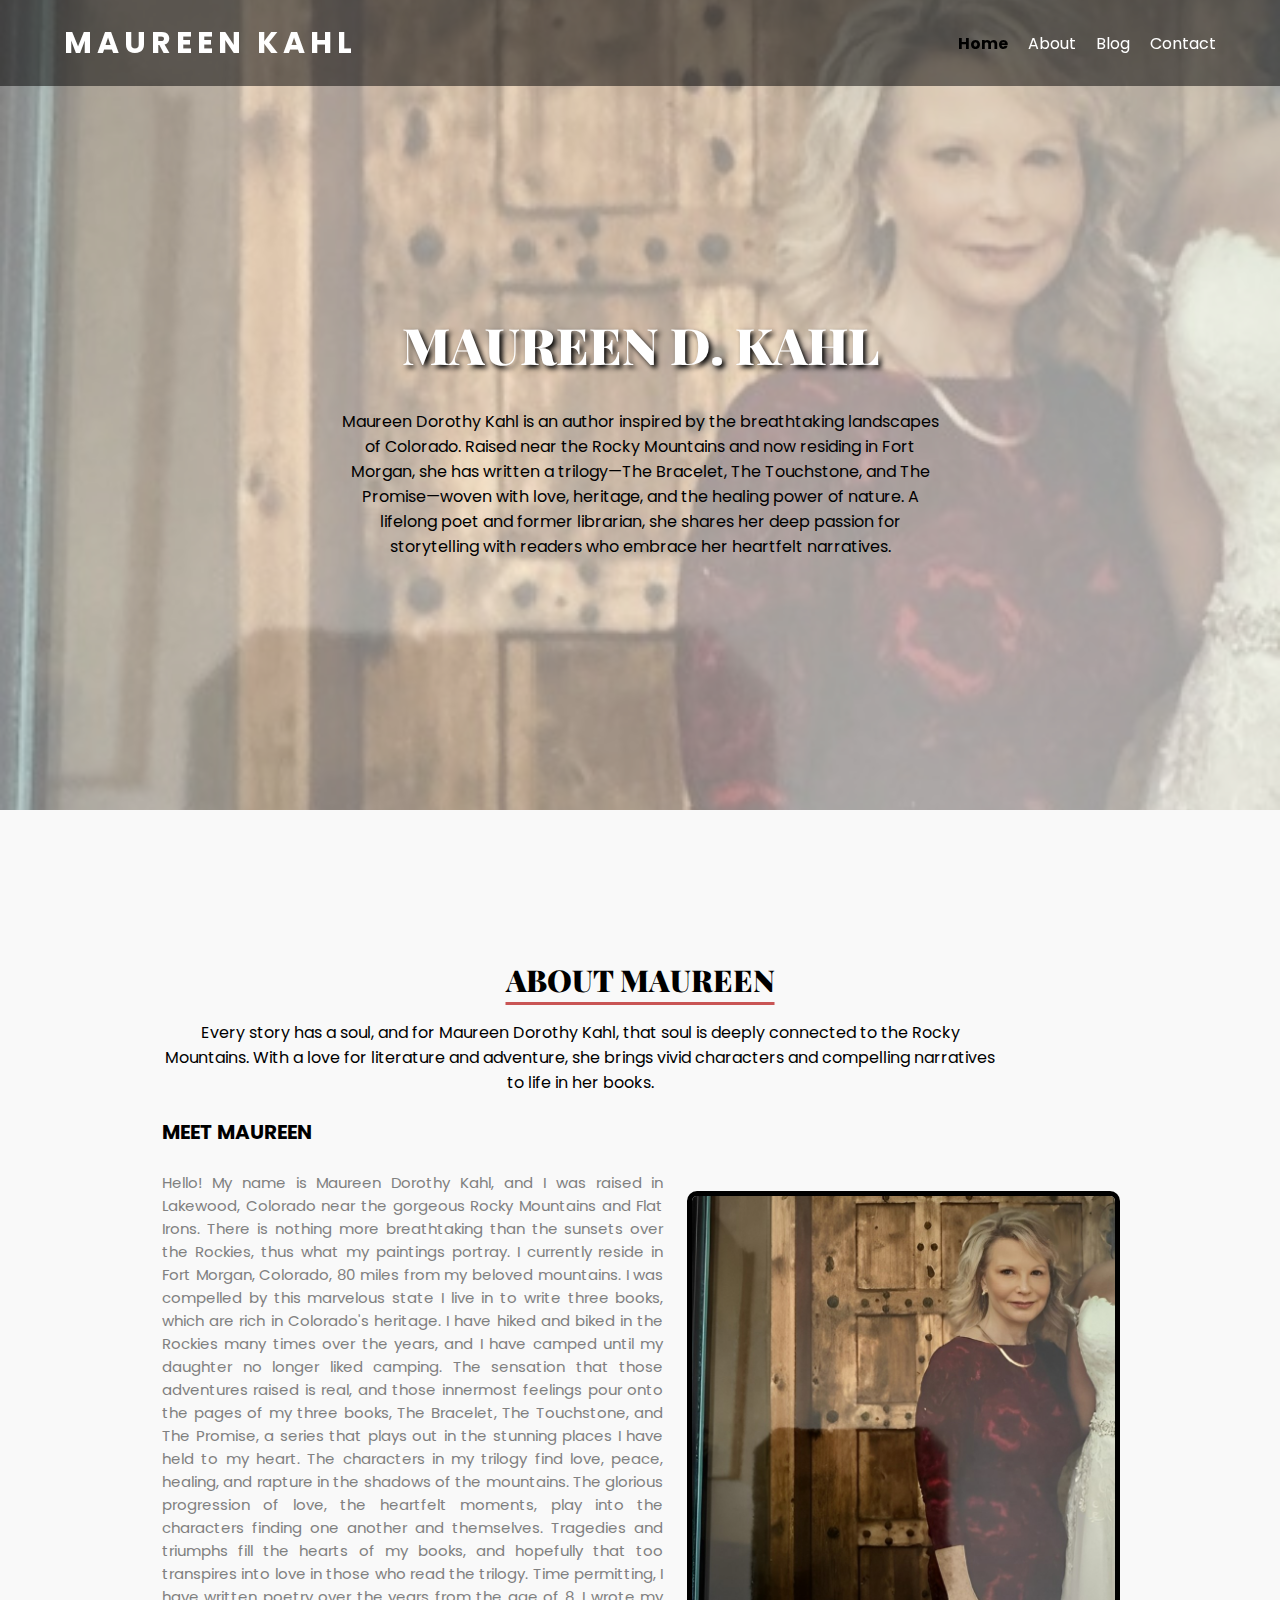
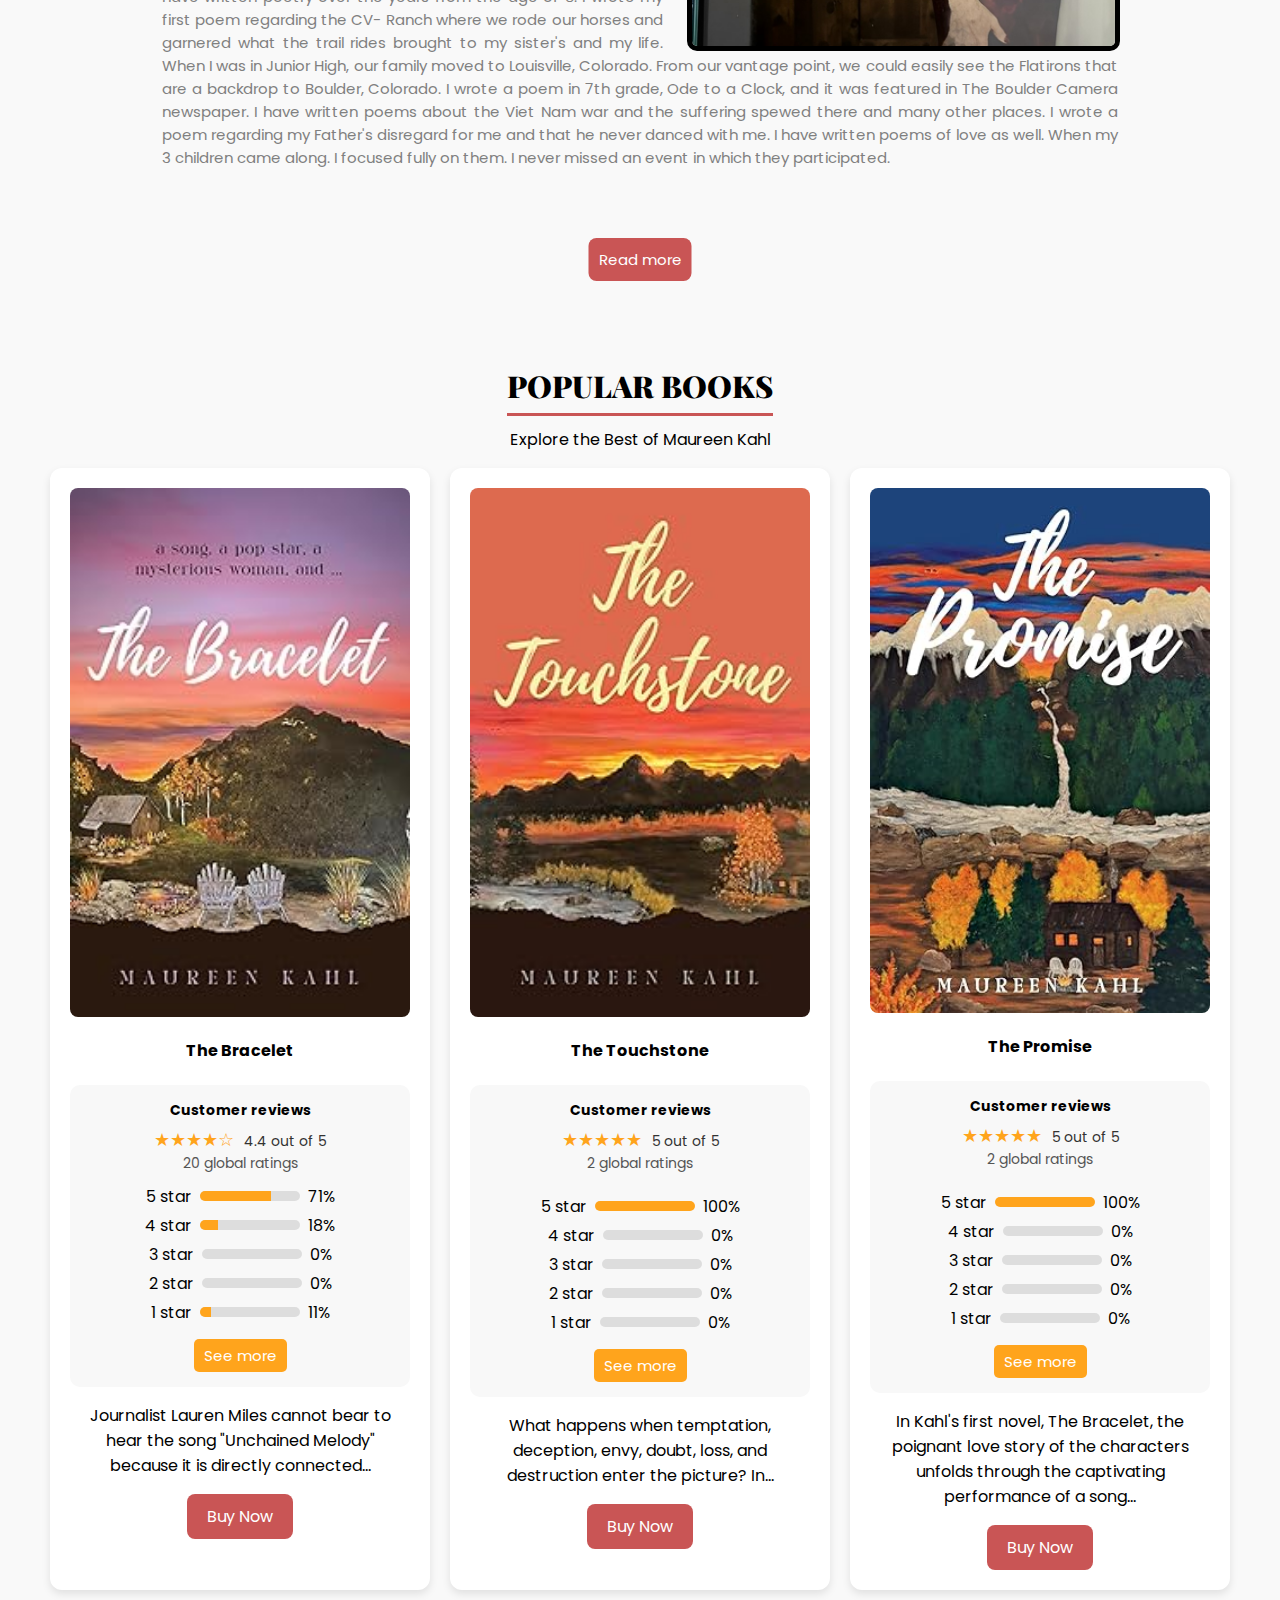
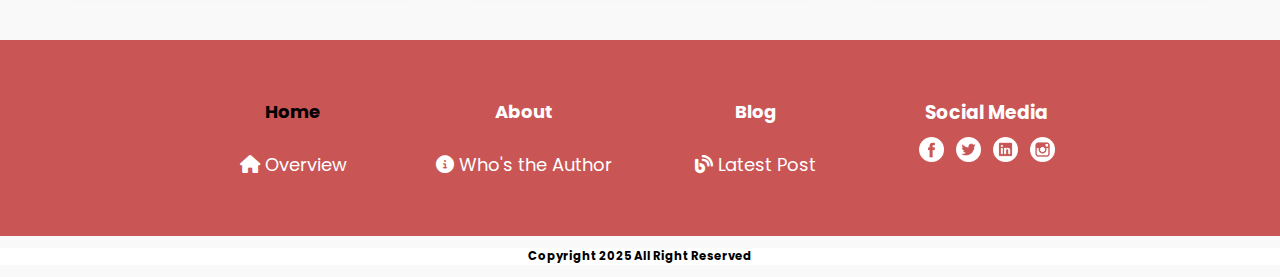
<file: index.html>
<html>
    <head>
        <meta charset="utf-8">
        <meta name="viewport" content="width=device-width, initial-scale=1">

        <link rel="preconnect" href="https://fonts.googleapis.com">
        <link rel="preconnect" href="https://fonts.gstatic.com" crossorigin>
        <link href="https://fonts.googleapis.com/css2?family=Poppins:wght@400;700;900&display=swap" rel="stylesheet">
        <link rel="stylesheet" href="https://cdnjs.cloudflare.com/ajax/libs/font-awesome/6.4.2/css/all.min.css">
        <link href="https://fonts.googleapis.com/css2?family=Playfair+Display:wght@400;700;900&display=swap" rel="stylesheet">

        <title>Maureen Kahl Website</title>
        <link rel="stylesheet" type="text/css" href="style.css">
    </head>
    <body>
        <nav class="inner-container">
        <nav class="navigate">

            <nav class="nav">
                <div class="logo"><a href="#">MAUREEN KAHL</a></div>
                <button class="hamburger" onclick="toggleMenu()">☰</button>
                <ul id="nav">
                    <li><a href="index.html">Home</a></li>
                    <li><a href="about.html">About</a></li>
                    <li><a href="blog.html">Blog</a></li>
                    <li><a href="contact.html">Contact</a></li>
                    
                </ul>
            </nav>

            <div class="sidebar" id="sidebar">
                <ul>
                  <li><a href="index.html">Home</a></li>
                  <li><a href="about.html">About</a></li>
                  <li><a href="blog.html">Blog</a></li>
                  <li><a href="contact.html">Contact</a></li>
                </ul>
              </div>
            
            <script src="script.js"></script>

    </body> 
           
        </nav>
        <body>
            <div class="container">
                <img src="pic/MAUREEN.jpg" alt="Author" >
                <div class="overlay">
                    <div class="centered">MAUREEN D. KAHL</div>
                    <p>
                        Maureen Dorothy Kahl is an author inspired by the breathtaking landscapes of Colorado. Raised near the Rocky Mountains and now residing in Fort Morgan, she has written a trilogy—The Bracelet, The Touchstone, and The Promise—woven with love, heritage, and the healing power of nature. A lifelong poet and former librarian, she shares her deep passion for storytelling with readers who embrace her heartfelt narratives.
                    </p> 
                </div>
            </div>     
        </body>  
       
        
        <div class="information">
            <h2><span class="underline1" >ABOUT MAUREEN</span></h2>
            <p class="second-paragraph">Every story has a soul, and for Maureen Dorothy Kahl, that soul is deeply connected to the Rocky Mountains. With a love for literature and adventure, she brings vivid characters and compelling narratives to life in her books.</p>
            <p><img src="pic/maureen2.jpg" alt="prel"></p>
            <p class="third-paragraph"> MEET MAUREEN</p>
            <p class="fourth-paragraph"> Hello! My name is Maureen Dorothy Kahl, and I was raised in Lakewood, Colorado near the gorgeous Rocky Mountains and Flat Irons. There is nothing more breathtaking than the sunsets over the Rockies, thus what my paintings portray. I currently reside in Fort Morgan, Colorado, 80 miles from my beloved mountains. I was compelled by this marvelous state I live in to write three books, which are rich in Colorado's heritage. I have hiked and biked in the Rockies many times over the years, and I have camped until my daughter no longer liked camping. The sensation that those adventures raised is real, and those innermost feelings pour onto the pages of my three books, The Bracelet, The Touchstone, and The Promise, a series that plays out in the stunning places I have held to my heart. The characters in my trilogy find love, peace, healing, and rapture in the shadows of the mountains. The glorious progression of love, the heartfelt moments, play into the
                characters finding one another and themselves. Tragedies and triumphs fill the hearts of my books, and hopefully that too transpires into love in those who read the trilogy.
                Time permitting, I have written poetry over the years from the age of 8. I wrote my first poem regarding the CV- Ranch where we rode our horses and garnered what the trail rides brought to my sister's and my life. When I was in Junior High, our family moved to Louisville, Colorado. From our vantage point, we could easily see the Flatirons that are a backdrop to Boulder, Colorado. I wrote a poem in 7th grade, Ode to a Clock, and it was featured in The Boulder Camera newspaper. I have written poems about the Viet Nam war and the suffering spewed there and many other places. I wrote a poem regarding my Father's disregard for me and that he never danced with me. I have written poems of love as well.
                When my 3 children came along. I focused fully on them. I never missed an event in which they participated. 
            <br>
            <br>
            <br>
            <br>
            <button class="second-button"><a href="about.html" style="color: white ; font-family: Poppins, sans-serif; text-align: center; ">Read more</a></button>
        </div>



        <div class="blog">
            <h4><span class="underline2">POPULAR BOOKS</span></h4>
            <p>Explore the Best of Maureen Kahl</p>
            <div class="pict">
                <div class="imag">
                    <a href="pic1.html"><img src="pic/the bracelet.jpg" alt="The Bracelet"></a>
                    <h4>The Bracelet</h4>
                    <div class="rating-summary">
                        <div class="rating-title">Customer reviews</div>
                        <div class="stars">★★★★☆ <span>4.4 out of 5</span></div>
                        <div class="total-reviews">20 global ratings</div>
                        <div class="rating-bars">
                            <div class="rating-row">
                                <span>5 star</span>
                                <div class="bar"><div class="fill" style="width: 71%;"></div></div>
                                <span>71%</span>
                            </div>
                            <div class="rating-row">
                                <span>4 star</span>
                                <div class="bar"><div class="fill" style="width: 18%;"></div></div>
                                <span>18%</span>
                            </div>
                            <div class="rating-row">
                                <span>3 star</span>
                                <div class="bar"><div class="fill" style="width: 0%;"></div></div>
                                <span>0%</span>
                            </div>
                            <div class="rating-row">
                                <span>2 star</span>
                                <div class="bar"><div class="fill" style="width: 0%;"></div></div>
                                <span>0%</span>
                            </div>
                            <div class="rating-row">
                                <span>1 star</span>
                                <div class="bar"><div class="fill" style="width: 11%;"></div></div>
                                <span>11%</span>
                            </div>
                        </div>
                        <div class="review-footer">
                            <a href="https://www.amazon.com/Bracelet-Maureen-Kahl-ebook/dp/B0CW4TNMBX/#customerReviews"  target="_blank"><button class="helpful-btn" >See more</button></a>
                        </div>
                    </div>
                    <p>Journalist Lauren Miles cannot bear to hear the song "Unchained Melody" because it is directly connected...</p>
                    <a href="https://www.amazon.com/Bracelet-Maureen-Kahl-ebook/dp/B0CW4TNMBX/" class="buy-button" target="_blank">Buy Now</a>
                </div>
                <div class="imag">
                    <a href="pic3.html"><img src="pic/the touchdown.jpg " alt="The Touchstone"></a>
                    <h4>The Touchstone</h4>
                    <div class="rating-summary">
                        <div class="rating-title">Customer reviews</div>
                        <div class="stars">★★★★★ <span>5 out of 5</span></div>
                        <div class="total-reviews">2 global ratings</div>
                        <div class="rating-bars">
                            <div class="rating-bars">
                                <div class="rating-row">
                                    <span>5 star</span>
                                    <div class="bar"><div class="fill" style="width: 100%;"></div></div>
                                    <span>100%</span>
                                </div>
                                <div class="rating-row">
                                    <span>4 star</span>
                                    <div class="bar"><div class="fill" style="width: 0%;"></div></div>
                                    <span>0%</span>
                                </div>
                                <div class="rating-row">
                                    <span>3 star</span>
                                    <div class="bar"><div class="fill" style="width: 0%;"></div></div>
                                    <span>0%</span>
                                </div>
                                <div class="rating-row">
                                    <span>2 star</span>
                                    <div class="bar"><div class="fill" style="width: 0%;"></div></div>
                                    <span>0%</span>
                                </div>
                                <div class="rating-row">
                                    <span>1 star</span>
                                    <div class="bar"><div class="fill" style="width: 0%;"></div></div>
                                    <span>0%</span>
                                </div>
                            </div>
                        </div>
                        <div class="review-footer">
                            <a href="https://www.amazon.com/Touchstone-Maureen-Kahl-ebook/dp/B0CW1GTKRL/#customerReviews"  target="_blank"><button class="helpful-btn" >See more</button></a>
                        </div>
                    </div>
                    <p>What happens when temptation, deception, envy, doubt, loss, and destruction enter the picture? In...</p>
                    <a href="https://www.amazon.com/Touchstone-Maureen-Kahl-ebook/dp/B0CW1GTKRL/" class="buy-button" target="_blank">Buy Now</a>
                </div>
                <div class="imag">
                    <a href="pic2.html"><img src="pic/the promise.jpg" alt="The Promise"></a>
                    <h4>The Promise</h4>
                    <div class="rating-summary">
                        <div class="rating-title">Customer reviews</div>
                        <div class="stars">★★★★★ <span>5 out of 5</span></div>
                        <div class="total-reviews">2 global ratings</div>
                        <div class="rating-bars">
                            <div class="rating-bars">
                                <div class="rating-row">
                                    <span>5 star</span>
                                    <div class="bar"><div class="fill" style="width: 100%;"></div></div>
                                    <span>100%</span>
                                </div>
                                <div class="rating-row">
                                    <span>4 star</span>
                                    <div class="bar"><div class="fill" style="width: 0%;"></div></div>
                                    <span>0%</span>
                                </div>
                                <div class="rating-row">
                                    <span>3 star</span>
                                    <div class="bar"><div class="fill" style="width: 0%;"></div></div>
                                    <span>0%</span>
                                </div>
                                <div class="rating-row">
                                    <span>2 star</span>
                                    <div class="bar"><div class="fill" style="width: 0%;"></div></div>
                                    <span>0%</span>
                                </div>
                                <div class="rating-row">
                                    <span>1 star</span>
                                    <div class="bar"><div class="fill" style="width: 0%;"></div></div>
                                    <span>0%</span>
                                </div>
                            </div>
                        </div>
                        <div class="review-footer">
                            <a href="https://www.amazon.com/Promise-Touching-Stone-Maureen-Kahl-ebook/dp/B0CVSM5NS7/#customerReviews"  target="_blank"><button class="helpful-btn" >See more</button></a>
                        </div>
                    </div>
                    <p>In Kahl's first novel, The Bracelet, the poignant love story of the characters unfolds through the captivating performance of a song...</p>
                    <a href="https://www.amazon.com/Promise-Touching-Stone-Maureen-Kahl-ebook/dp/B0CVSM5NS7/" class="buy-button" target="_blank">Buy Now</a>
                </div>
                
            </div>
        </div>
        

        <footer class="footer">
            <div class="footer-container">
                <div class="footer-section">
                    <h3><a href="index.html" class="footer-links active">Home</a></h3>
                    <div class="footer-item">
                        <i class="fas fa-home"></i>
                        <p>Overview</p>
                    </div>
                </div>
        
                <div class="footer-section">
                    <h3><a href="about.html" class="footer-links active">About</a></h3>
                    <div class="footer-item">
                        <i class="fas fa-info-circle"></i>
                        <p>Who's the Author</p>
                    </div>
                </div>
        
                <div class="footer-section">
                    <h3><a href="blog.html" class="footer-links active">Blog</a></h3>
                    <div class="footer-item">
                        <i class="fas fa-blog"></i>
                        <p>Latest Post</p>
                    </div>
                </div>
        
                <div class="footer-section">
                    <h3>Social Media</h3>
                    <div class="social-icons">
                        <a href="#"><img src="pic/fb.png" alt="Facebook"></a>
                        <a href="#"><img src="pic/tw.png" alt="Twitter"></a>
                        <a href="#"><img src="pic/lin(2).png" alt="LinkedIn"></a>
                        <a href="#"><img src="pic/instagram.png" alt="Instagram"></a>
                    </div>
                </div>
            </div>
        </footer>
        
    
    <div class="copyright">
        <h3>Copyright 2025 All Right Reserved</h3>

    </div>
    
</nav>

</div>
</file>
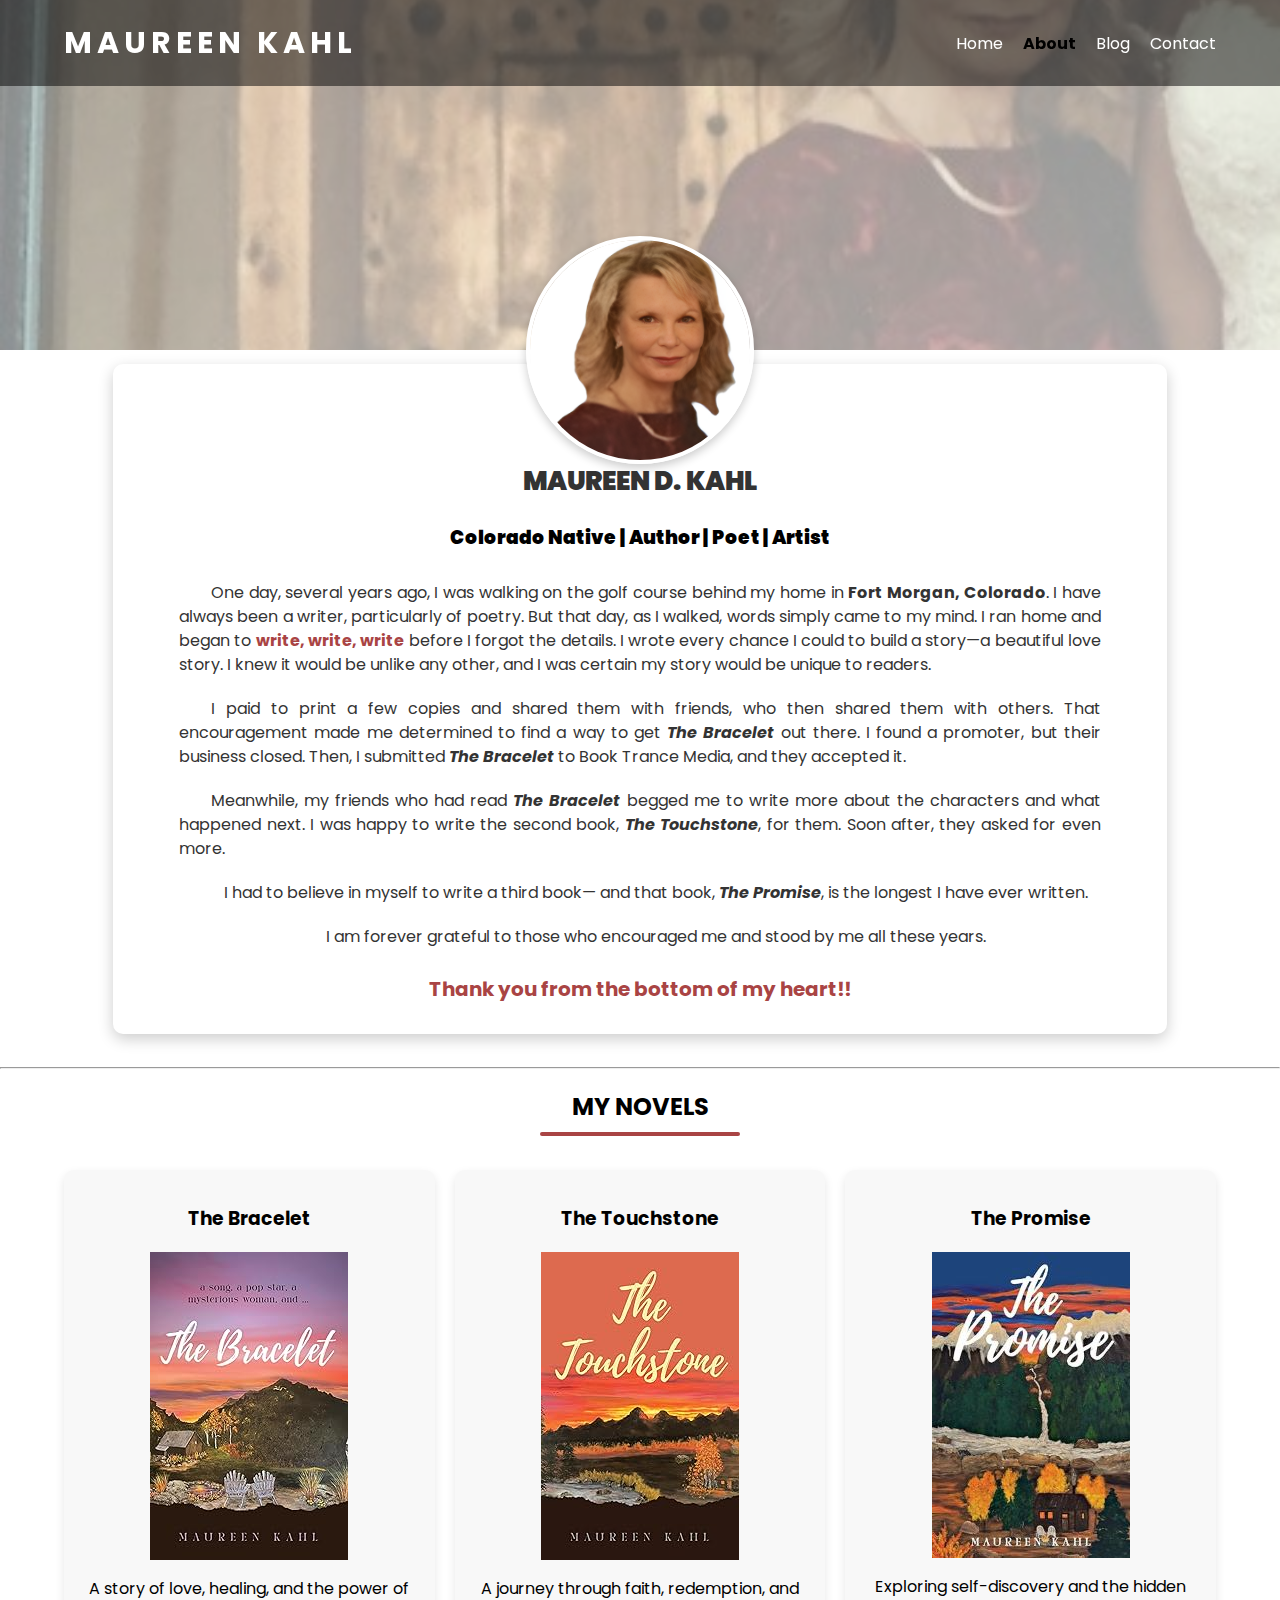
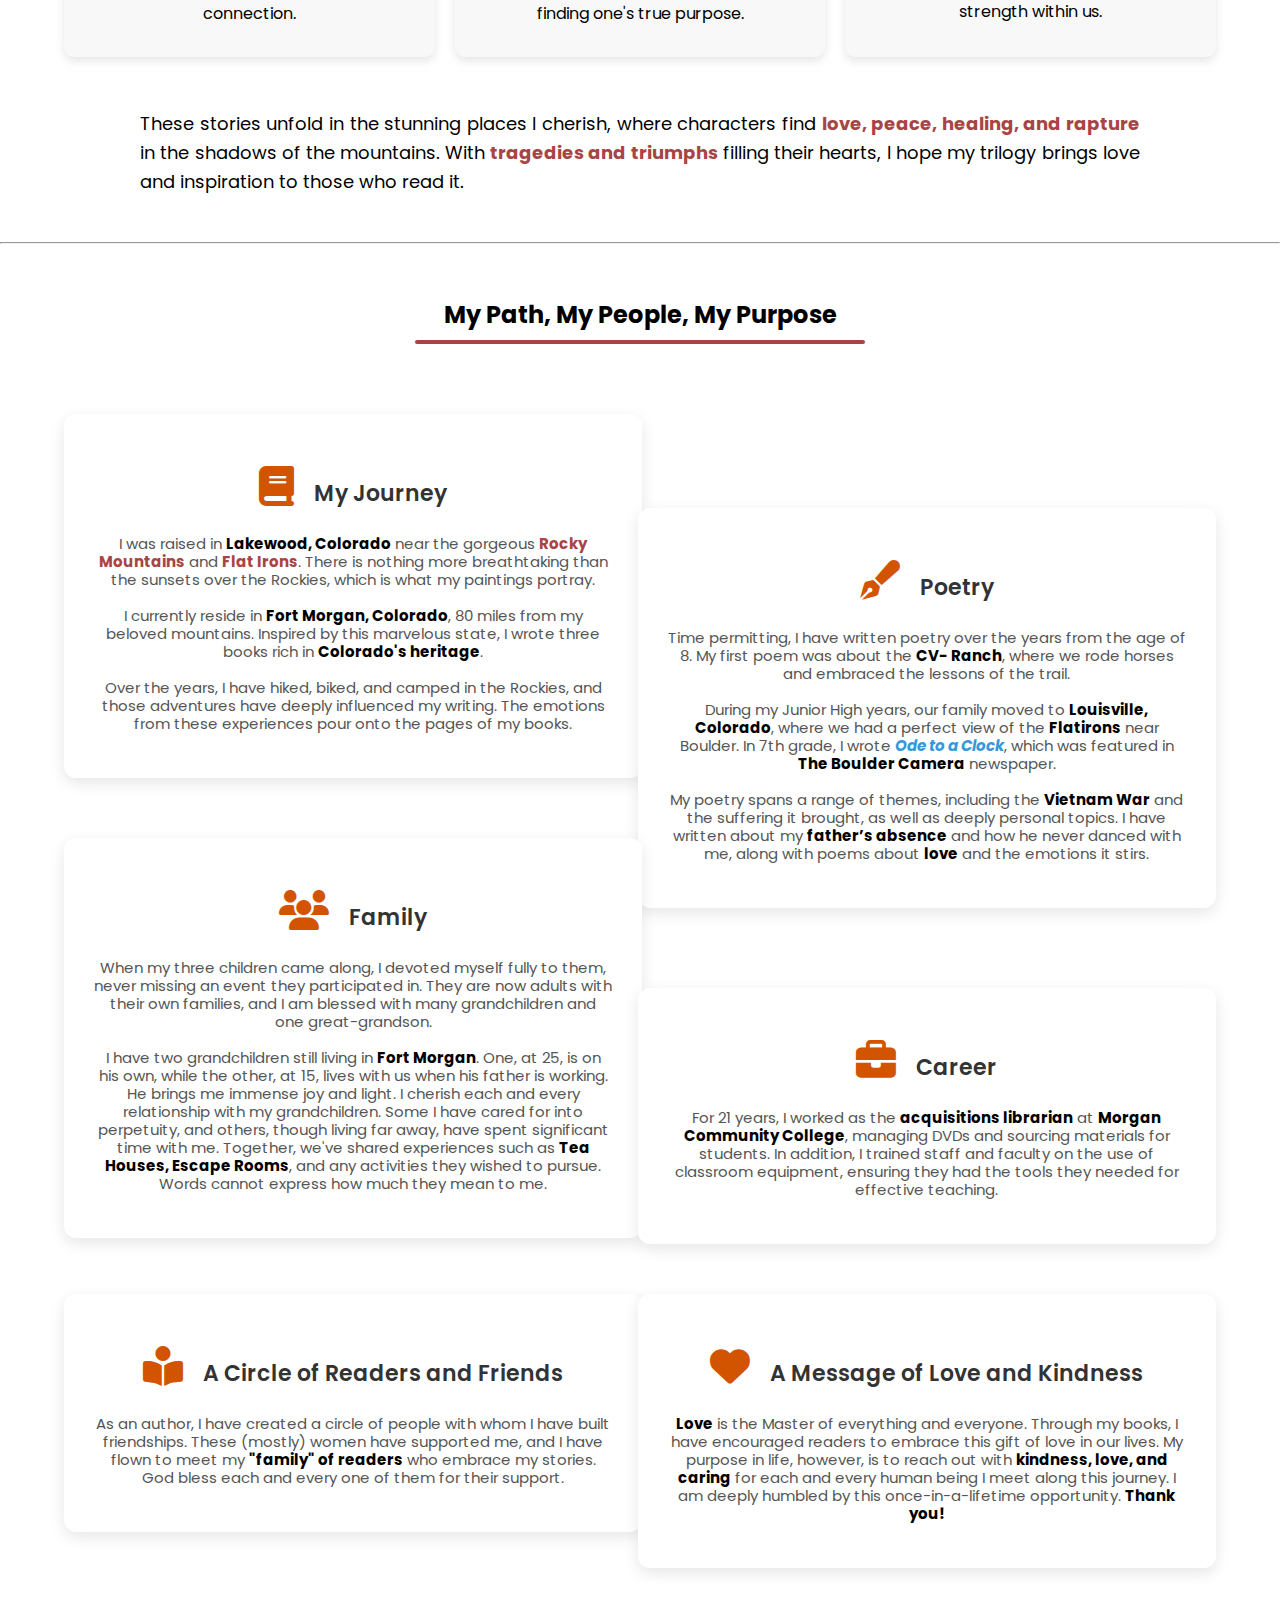
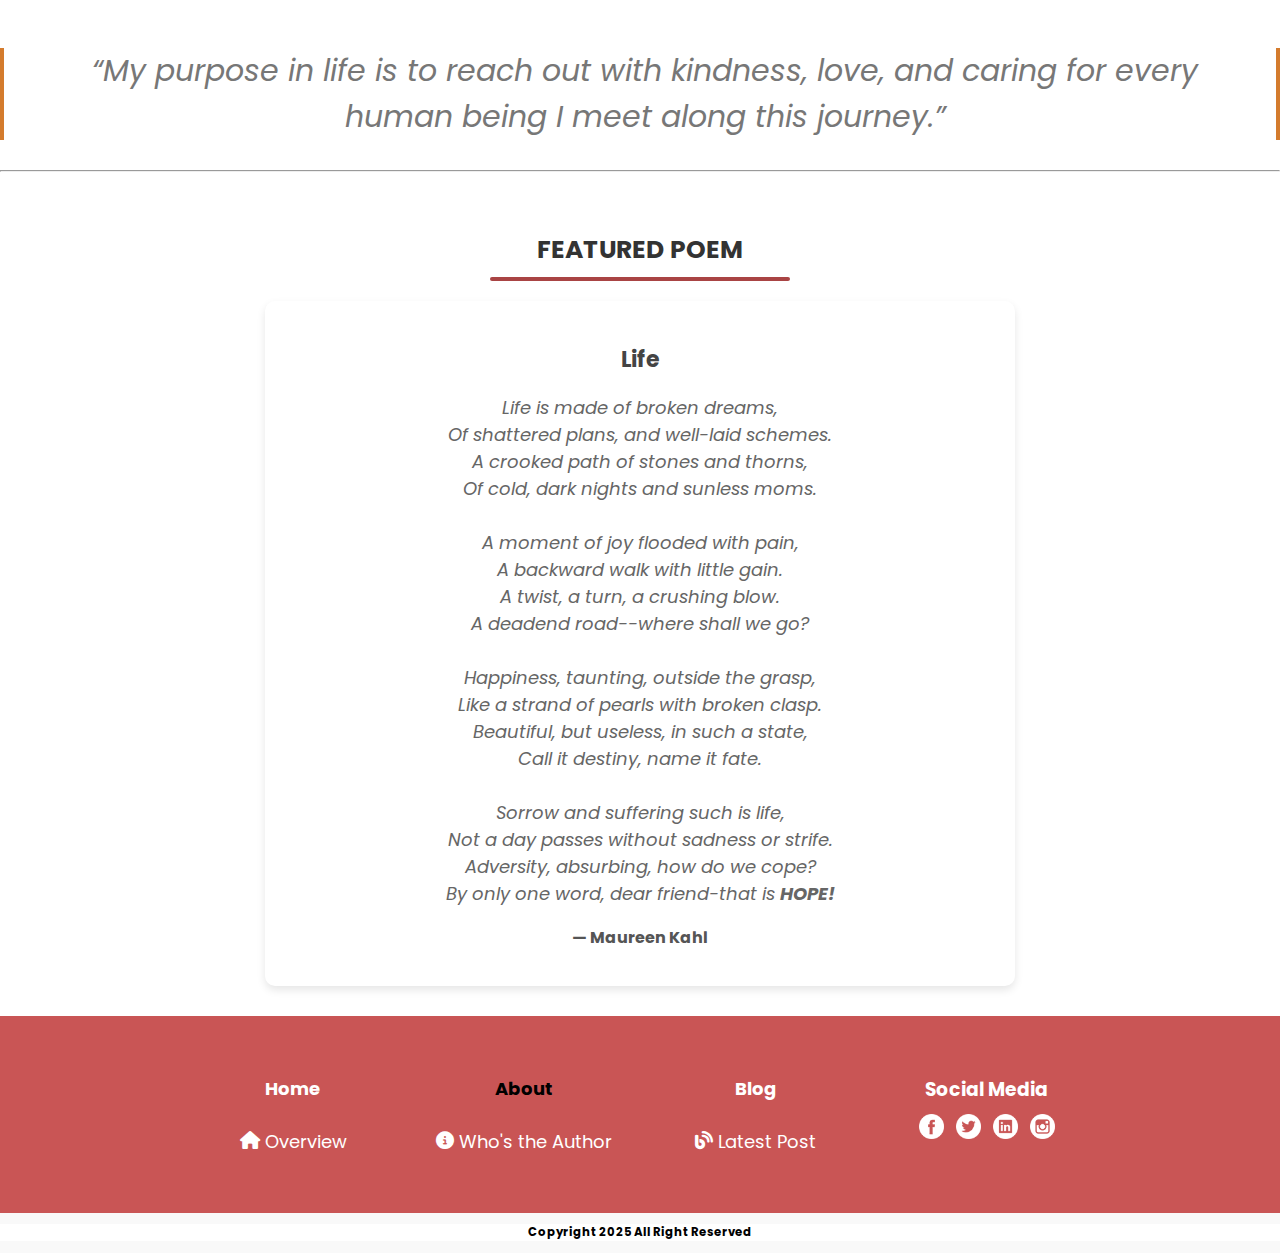
<file: about.html>
<html>
  <head>
    <meta charset="utf-8" />
    <meta name="viewport" content="width=device-width, initial-scale-1" />

    <link rel="preconnect" href="https://fonts.googleapis.com" />
    <link rel="preconnect" href="https://fonts.gstatic.com" crossorigin />
    <link
      href="https://fonts.googleapis.com/css2?family=Poppins:wght@400;700;900&display=swap"
      rel="stylesheet"
    />
    <link
      rel="stylesheet"
      href="https://cdnjs.cloudflare.com/ajax/libs/font-awesome/6.4.2/css/all.min.css"
    />
    <link
      href="https://fonts.googleapis.com/css2?family=Dancing+Script:wght@400;700&display=swap"
      rel="stylesheet"
    />

    <title>Maureen Kahl Website</title>
    <link rel="stylesheet" type="text/css" href="style.css" />
  </head>
  <body>
    <nav class="inner-container">
      <nav class="navigate">
        <nav class="nav">
          <div class="logo"><a href="#">MAUREEN KAHL</a></div>
          <button class="hamburger" onclick="toggleMenu()">☰</button>
          <ul id="nav">
            <li><a href="index.html">Home</a></li>
            <li><a href="about.html">About</a></li>
            <li><a href="blog.html">Blog</a></li>
            <li><a href="contact.html">Contact</a></li>
          </ul>
        </nav>
        
        <div class="sidebar" id="sidebar">
          <ul>
            <li><a href="index.html">Home</a></li>
            <li><a href="about.html">About</a></li>
            <li><a href="blog.html">Blog</a></li>
            <li><a href="contact.html">Contact</a></li>
          </ul>
        </div>
        
        <script src="script.js"></script>
      </body>
    </nav>

      <body>
        <div class="container-about">
          <img
            src="pic/MAUREEN.jpg"
            alt="Background Image"
            class="background"
          />
          <div class="profile-container">
            <div class="profile">
              <img src="pic/maureen2.png" alt="Profile Picture" />
            </div>
          </div>
        </div>
      </body>

      <div class="info-author">
        <div class="about-author">
          <h2>MAUREEN D. KAHL</h2>
          <h3 style="text-align: center">
            <strong> Colorado Native | Author | Poet | Artist</strong>
          </h3>
          <div class="story">
            <p>
              One day, several years ago, I was walking on the golf course
              behind my home in <strong>Fort Morgan, Colorado</strong>. I have
              always been a writer, particularly of poetry. But that day, as I
              walked, words simply came to my mind. I ran home and began to
              <span class="highlight-story">write, write, write</span> before I
              forgot the details. I wrote every chance I could to build a
              story—a beautiful love story. I knew it would be unlike any other,
              and I was certain my story would be unique to readers.
            </p>
            <p>
              I paid to print a few copies and shared them with friends, who
              then shared them with others. That encouragement made me
              determined to find a way to get
              <strong><em>The Bracelet</em></strong> out there. I found a
              promoter, but their business closed. Then, I submitted
              <strong><em>The Bracelet</em></strong> to Book Trance Media, and
              they accepted it.
            </p>
            <p>
              Meanwhile, my friends who had read
              <strong><em>The Bracelet</em></strong> begged me to write more
              about the characters and what happened next. I was happy to write
              the second book, <strong><em>The Touchstone</em></strong
              >, for them. Soon after, they asked for even more.
            </p>
            <p style="text-align: center">
              I had to believe in myself to write a third book— and that book,
              <strong><em>The Promise</em></strong
              >, is the longest I have ever written.
            </p>
            <p style="text-align: center">
              I am forever grateful to those who encouraged me and stood by me
              all these years.
            </p>
            <span class="thank-you"
              >Thank you from the bottom of my heart!!</span
            >
          </div>
        </div>
        <br />
        <hr />
        <div class="novels">
          <h2>MY NOVELS</h2>
          <div class="novels-container">
            <div class="col-novel">
              <h3>The Bracelet</h3>
              <img src="pic/the bracelet.jpg" alt="the bracelet" />
              <p>A story of love, healing, and the power of connection.</p>
            </div>
            <div class="col-novel">
              <h3>The Touchstone</h3>
              <img src="pic/the touchdown.jpg" alt="" />
              <p>
                A journey through faith, redemption, and finding one's true
                purpose.
              </p>
            </div>
            <div class="col-novel">
              <h3>The Promise</h3>
              <img src="pic/the promise2.jpg" alt="" />
              <p>Exploring self-discovery and the hidden strength within us.</p>
            </div>
          </div>
          <div class="low-novel">
          <p>
            These stories unfold in the stunning places I cherish, where
            characters find
            <span class="highlight">love, peace, healing, and rapture</span> in
            the shadows of the mountains. With <span class="highlight">tragedies and triumphs</span> filling
            their hearts, I hope my trilogy brings love and inspiration to those
            who read it.
          </p></div>
        </div>
        <hr />
        <br />

        <div class="journey"><h2>My Path, My People, My Purpose</h2></div>
        <div class="journey-container">
          <div class="journey-box left">
            <h3><i class="fas fa-book icon"></i>My Journey</h3>
            <p>
              I was raised in
              <span class="journey-highlight">Lakewood, Colorado</span> near the
              gorgeous <span class="highlight">Rocky Mountains</span> and
              <span class="highlight">Flat Irons</span>. There is nothing more
              breathtaking than the sunsets over the Rockies, which is what my
              paintings portray. <br />
              <br />
              I currently reside in
              <span class="journey-highlight">Fort Morgan, Colorado</span>, 80
              miles from my beloved mountains. Inspired by this marvelous state,
              I wrote three books rich in
              <span class="journey-highlight">Colorado's heritage</span>. <br />
              <br />
              Over the years, I have hiked, biked, and camped in the Rockies,
              and those adventures have deeply influenced my writing. The
              emotions from these experiences pour onto the pages of my books.
            </p>
          </div>

          <div class="journey-box right">
            <h3><i class="fas fa-pen-fancy icon"></i>Poetry</h3>
            <p>
              Time permitting, I have written poetry over the years from the age
              of 8. My first poem was about the
              <span class="journey-highlight">CV- Ranch</span>, where we rode
              horses and embraced the lessons of the trail. <br />
              <br />
              During my Junior High years, our family moved to
              <span class="journey-highlight">Louisville, Colorado</span>, where
              we had a perfect view of the
              <span class="journey-highlight">Flatirons</span> near Boulder. In
              7th grade, I wrote
              <span class="journey-poem-title">Ode to a Clock</span>, which was
              featured in
              <span class="journey-highlight">The Boulder Camera</span>
              newspaper.
              <br /><br />
              My poetry spans a range of themes, including the
              <span class="journey-highlight">Vietnam War</span> and the
              suffering it brought, as well as deeply personal topics. I have
              written about my
              <span class="journey-highlight">father’s absence</span> and how he
              never danced with me, along with poems about
              <span class="journey-highlight">love</span> and the emotions it
              stirs.
            </p>
          </div>

          <div class="journey-box left">
            <h3><i class="fas fa-users icon"></i>Family</h3>
            <p>
              When my three children came along, I devoted myself fully to them,
              never missing an event they participated in. They are now adults
              with their own families, and I am blessed with many grandchildren
              and one great-grandson.
              <br /><br />
              I have two grandchildren still living in
              <span class="journey-highlight">Fort Morgan</span>. One, at 25, is
              on his own, while the other, at 15, lives with us when his father
              is working. He brings me immense joy and light. I cherish each and
              every relationship with my grandchildren. Some I have cared for
              into perpetuity, and others, though living far away, have spent
              significant time with me. Together, we've shared experiences such
              as
              <span class="journey-highlight">Tea Houses, Escape Rooms</span>,
              and any activities they wished to pursue. Words cannot express how
              much they mean to me.
            </p>
          </div>

          <div class="journey-box right">
            <h3><i class="fas fa-briefcase icon"></i>Career</h3>
            <p>
              For 21 years, I worked as the
              <span class="journey-highlight">acquisitions librarian</span> at
              <span class="journey-highlight">Morgan Community College</span>,
              managing DVDs and sourcing materials for students. In addition, I
              trained staff and faculty on the use of classroom equipment,
              ensuring they had the tools they needed for effective teaching.
            </p>
          </div>
          <div class="journey-box left">
            <h3>
              <i class="fas fa-book-reader icon"></i>A Circle of Readers and
              Friends
            </h3>
            <p>
              As an author, I have created a circle of people with whom I have
              built friendships. These (mostly) women have supported me, and I
              have flown to meet my
              <span class="journey-highlight">"family" of readers</span> who
              embrace my stories. God bless each and every one of them for their
              support.
            </p>
          </div>
          <div class="journey-box right">
            <h3>
              <i class="fas fa-heart icon"></i>A Message of Love and Kindness
            </h3>
            <p>
              <span class="journey-highlight">Love</span> is the Master of
              everything and everyone. Through my books, I have encouraged
              readers to embrace this gift of love in our lives. My purpose in
              life, however, is to reach out with
              <span class="journey-highlight">kindness, love, and caring</span>
              for each and every human being I meet along this journey. I am
              deeply humbled by this once-in-a-lifetime opportunity.
              <span class="journey-highlight">Thank you!</span>
            </p>
          </div>
        </div>
        <div class="blockquote">
        <blockquote>
          “My purpose in life is to reach out with kindness, love, and caring
          for every human being I meet along this journey.”
        </blockquote>
      </div>
        <hr />
        <section class="poem-section">
          <div class="container-poem">
            <h2 class="section-title">FEATURED POEM</h2>
            <div class="poem-card">
              <h3 class="poem-title">Life</h3>
              <p class="poem-content">
                Life is made of broken dreams,<br />
                Of shattered plans, and well-laid schemes.<br />
                A crooked path of stones and thorns,<br />
                Of cold, dark nights and sunless moms.<br />
                <br />
                A moment of joy flooded with pain,<br />
                A backward walk with little gain. <br />
                A twist, a turn, a crushing blow. <br />
                A deadend road--where shall we go? <br />
                <br />
                Happiness, taunting, outside the grasp, <br />
                Like a strand of pearls with broken clasp. <br />
                Beautiful, but useless, in such a state, <br />
                Call it destiny, name it fate. <br />
                <br />
                Sorrow and suffering such is life, <br />
                Not a day passes without sadness or strife. <br />
                Adversity, absurbing, how do we cope? <br />
                By only one word, dear friend-that is <strong>HOPE!</strong
                ><br />
              </p>
              <p class="poem-author">— Maureen Kahl</p>
            </div>
          </div>
        </section>
      </div>

      <footer class="footer">
        <div class="footer-container">
            <div class="footer-section">
                <h3><a href="index.html" class="footer-links active">Home</a></h3>
                <div class="footer-item">
                    <i class="fas fa-home"></i>
                    <p>Overview</p>
                </div>
            </div>
    
            <div class="footer-section">
                <h3><a href="about.html" class="footer-links active">About</a></h3>
                <div class="footer-item">
                    <i class="fas fa-info-circle"></i>
                    <p>Who's the Author</p>
                </div>
            </div>
    
            <div class="footer-section">
                <h3><a href="blog.html" class="footer-links active">Blog</a></h3>
                <div class="footer-item">
                    <i class="fas fa-blog"></i>
                    <p>Latest Post</p>
                </div>
            </div>
    
            <div class="footer-section">
                <h3>Social Media</h3>
                <div class="social-icons">
                    <a href="#"><img src="pic/fb.png" alt="Facebook"></a>
                    <a href="#"><img src="pic/tw.png" alt="Twitter"></a>
                    <a href="#"><img src="pic/lin(2).png" alt="LinkedIn"></a>
                    <a href="#"><img src="pic/instagram.png" alt="Instagram"></a>
                </div>
            </div>
        </div>
    </footer>

      <div class="copyright">
        <h3>Copyright 2025 All Right Reserved</h3>
      </div>
    </nav>
</html>
</file>
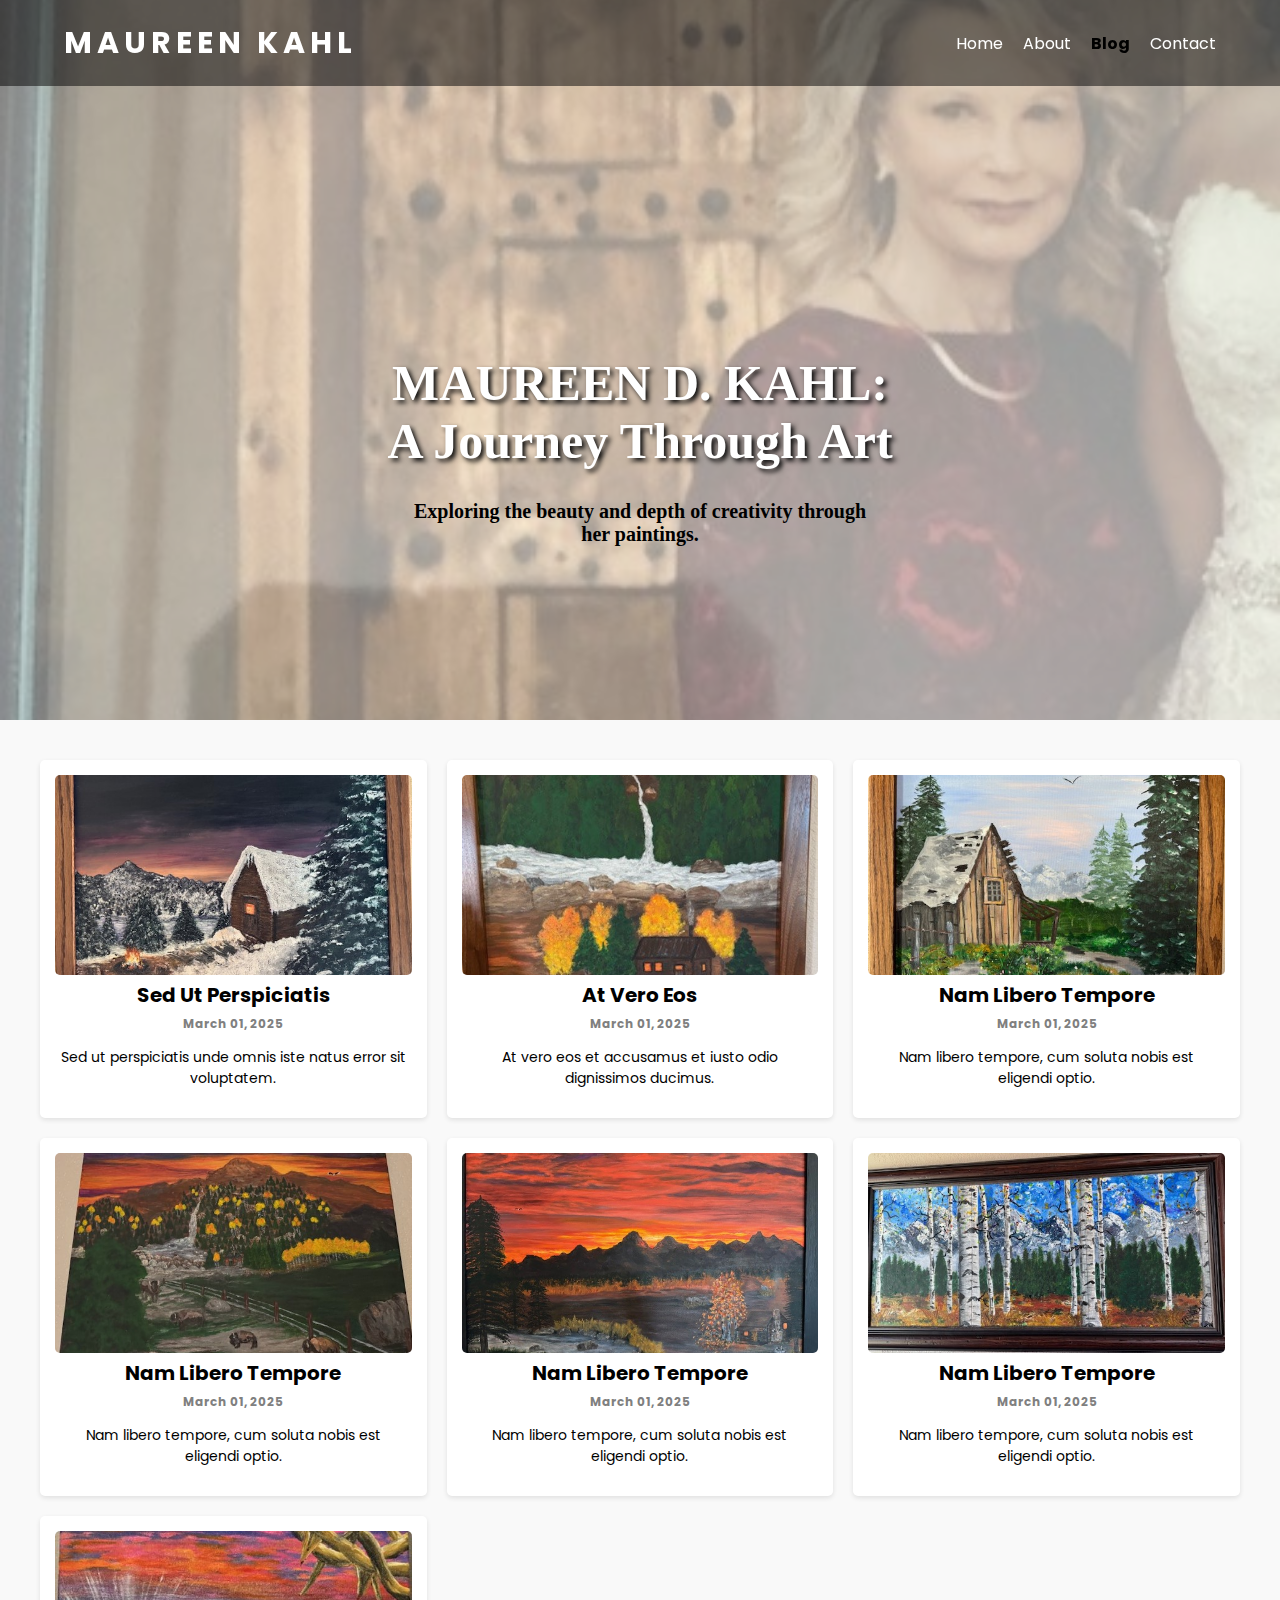
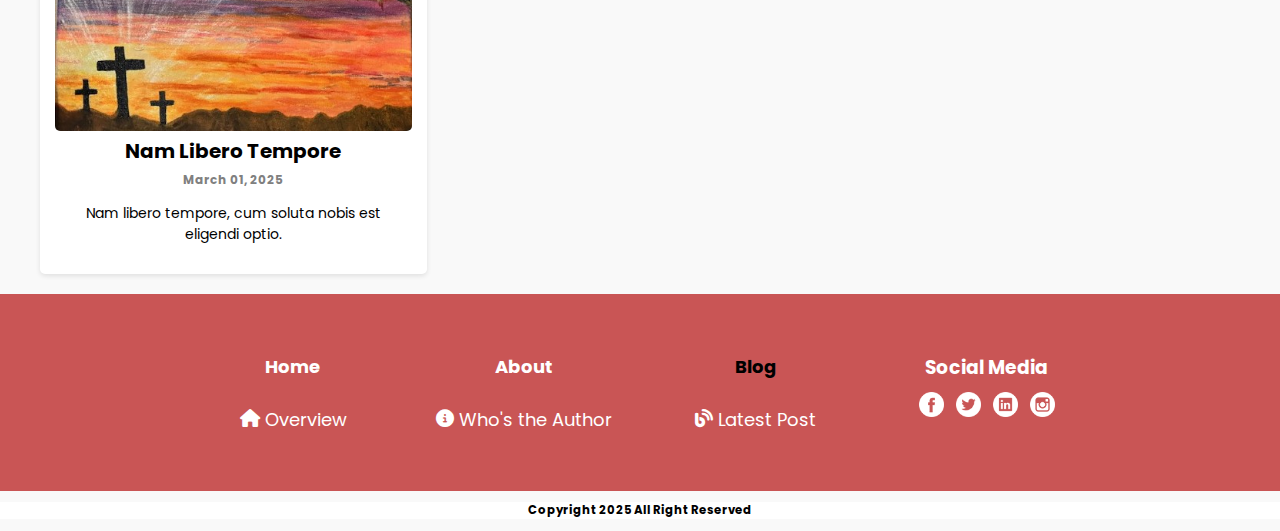
<file: blog.html>
<html>
    <head>
        <meta charset="utf-8">
        <meta name="viewport" content="width=device-width, initial-scale=1">

        <link rel="preconnect" href="https://fonts.googleapis.com">
        <link rel="preconnect" href="https://fonts.gstatic.com" crossorigin>
        <link href="https://fonts.googleapis.com/css2?family=Poppins:wght@400;700;900&display=swap" rel="stylesheet">
        <link rel="stylesheet" href="https://cdnjs.cloudflare.com/ajax/libs/font-awesome/6.4.2/css/all.min.css">
        <title>Maureen Kahl Website</title>
        <link rel="stylesheet" type="text/css" href="style.css">
    </head>
    <body>
      <nav class="inner-container">
      <nav class="navigate">

          <nav class="nav">
              <div class="logo"><a href="#">MAUREEN KAHL</a></div>
              <button class="hamburger" onclick="toggleMenu()">☰</button>
              <ul id="nav">
                  <li><a href="index.html">Home</a></li>
                  <li><a href="about.html">About</a></li>
                  <li><a href="blog.html">Blog</a></li>
                  <li><a href="contact.html">Contact</a></li>
                  
              </ul>
          </nav>

          <div class="sidebar" id="sidebar">
              <ul>
                <li><a href="index.html">Home</a></li>
                <li><a href="about.html">About</a></li>
                <li><a href="blog.html">Blog</a></li>
                <li><a href="contact.html">Contact</a></li>
              </ul>
            </div>
          
          <script src="script.js"></script>

  </body> 
         
      </nav>
        <body>
            <div class="container4">
                <img
                  src="pic/MAUREEN.jpg"
                  alt="Author"
                  style="width: 100%; opacity: 0.5; height: 100%"
                />
                <div class="overlay1">
                  <div class="centered">MAUREEN D. KAHL: <br> A Journey Through Art</div>
                  
                  <p >
                    Exploring the beauty and depth of creativity through her paintings.
                  </p>
                </div>
              </div>
             
        </body>  
       
        
        <div class="container5">
            <div class="grid">
              <div class="post">
                <img src="pic/pic1.jpg" alt="Blog Image" />
                <h2>Sed Ut Perspiciatis</h2>
                <span class="date">March 01, 2025</span>
                <p>Sed ut perspiciatis unde omnis iste natus error sit voluptatem.</p>
              </div>
              <div class="post">
                <img src="pic/pic2.jpg" alt="Blog Image" />
                <h2>At Vero Eos</h2>
                <span class="date">March 01, 2025</span>
                <p>At vero eos et accusamus et iusto odio dignissimos ducimus.</p>
              </div>
              <div class="post">
                <img src="pic/pic3.jpg" alt="Blog Image" />
                <h2>Nam Libero Tempore</h2>
                <span class="date">March 01, 2025</span>
                <p>Nam libero tempore, cum soluta nobis est eligendi optio.</p>
              </div>
              <div class="post">
                <img src="pic/pic4.jpg" alt="Blog Image" />
                <h2>Nam Libero Tempore</h2>
                <span class="date">March 01, 2025</span>
                <p>Nam libero tempore, cum soluta nobis est eligendi optio.</p>
              </div>
              <div class="post">
                <img src="pic/pic5.jpg" alt="Blog Image" />
                <h2>Nam Libero Tempore</h2>
                <span class="date">March 01, 2025</span>
                <p>Nam libero tempore, cum soluta nobis est eligendi optio.</p>
              </div>
              <div class="post">
                <img src="pic/pic6.jpg" alt="Blog Image" />
                <h2>Nam Libero Tempore</h2>
                <span class="date">March 01, 2025</span>
                <p>Nam libero tempore, cum soluta nobis est eligendi optio.</p>
              </div>
              <div class="post">
                <img src="pic/pic7.jpg" alt="Blog Image" />
                <h2>Nam Libero Tempore</h2>
                <span class="date">March 01, 2025</span>
                <p>Nam libero tempore, cum soluta nobis est eligendi optio.</p>
              </div>
            </div>
          </div>
      
      
        

          <footer class="footer">
            <div class="footer-container">
                <div class="footer-section">
                    <h3><a href="index.html" class="footer-links active">Home</a></h3>
                    <div class="footer-item">
                        <i class="fas fa-home"></i>
                        <p>Overview</p>
                    </div>
                </div>
        
                <div class="footer-section">
                    <h3><a href="about.html" class="footer-links active">About</a></h3>
                    <div class="footer-item">
                        <i class="fas fa-info-circle"></i>
                        <p>Who's the Author</p>
                    </div>
                </div>
        
                <div class="footer-section">
                    <h3><a href="blog.html" class="footer-links active">Blog</a></h3>
                    <div class="footer-item">
                        <i class="fas fa-blog"></i>
                        <p>Latest Post</p>
                    </div>
                </div>
        
                <div class="footer-section">
                    <h3>Social Media</h3>
                    <div class="social-icons">
                        <a href="#"><img src="pic/fb.png" alt="Facebook"></a>
                        <a href="#"><img src="pic/tw.png" alt="Twitter"></a>
                        <a href="#"><img src="pic/lin(2).png" alt="LinkedIn"></a>
                        <a href="#"><img src="pic/instagram.png" alt="Instagram"></a>
                    </div>
                </div>
            </div>
        </footer>
        
        
    <div class="copyright">
        <h3>Copyright 2025 All Right Reserved</h3>

    </div>
</nav>

</div>
</file>
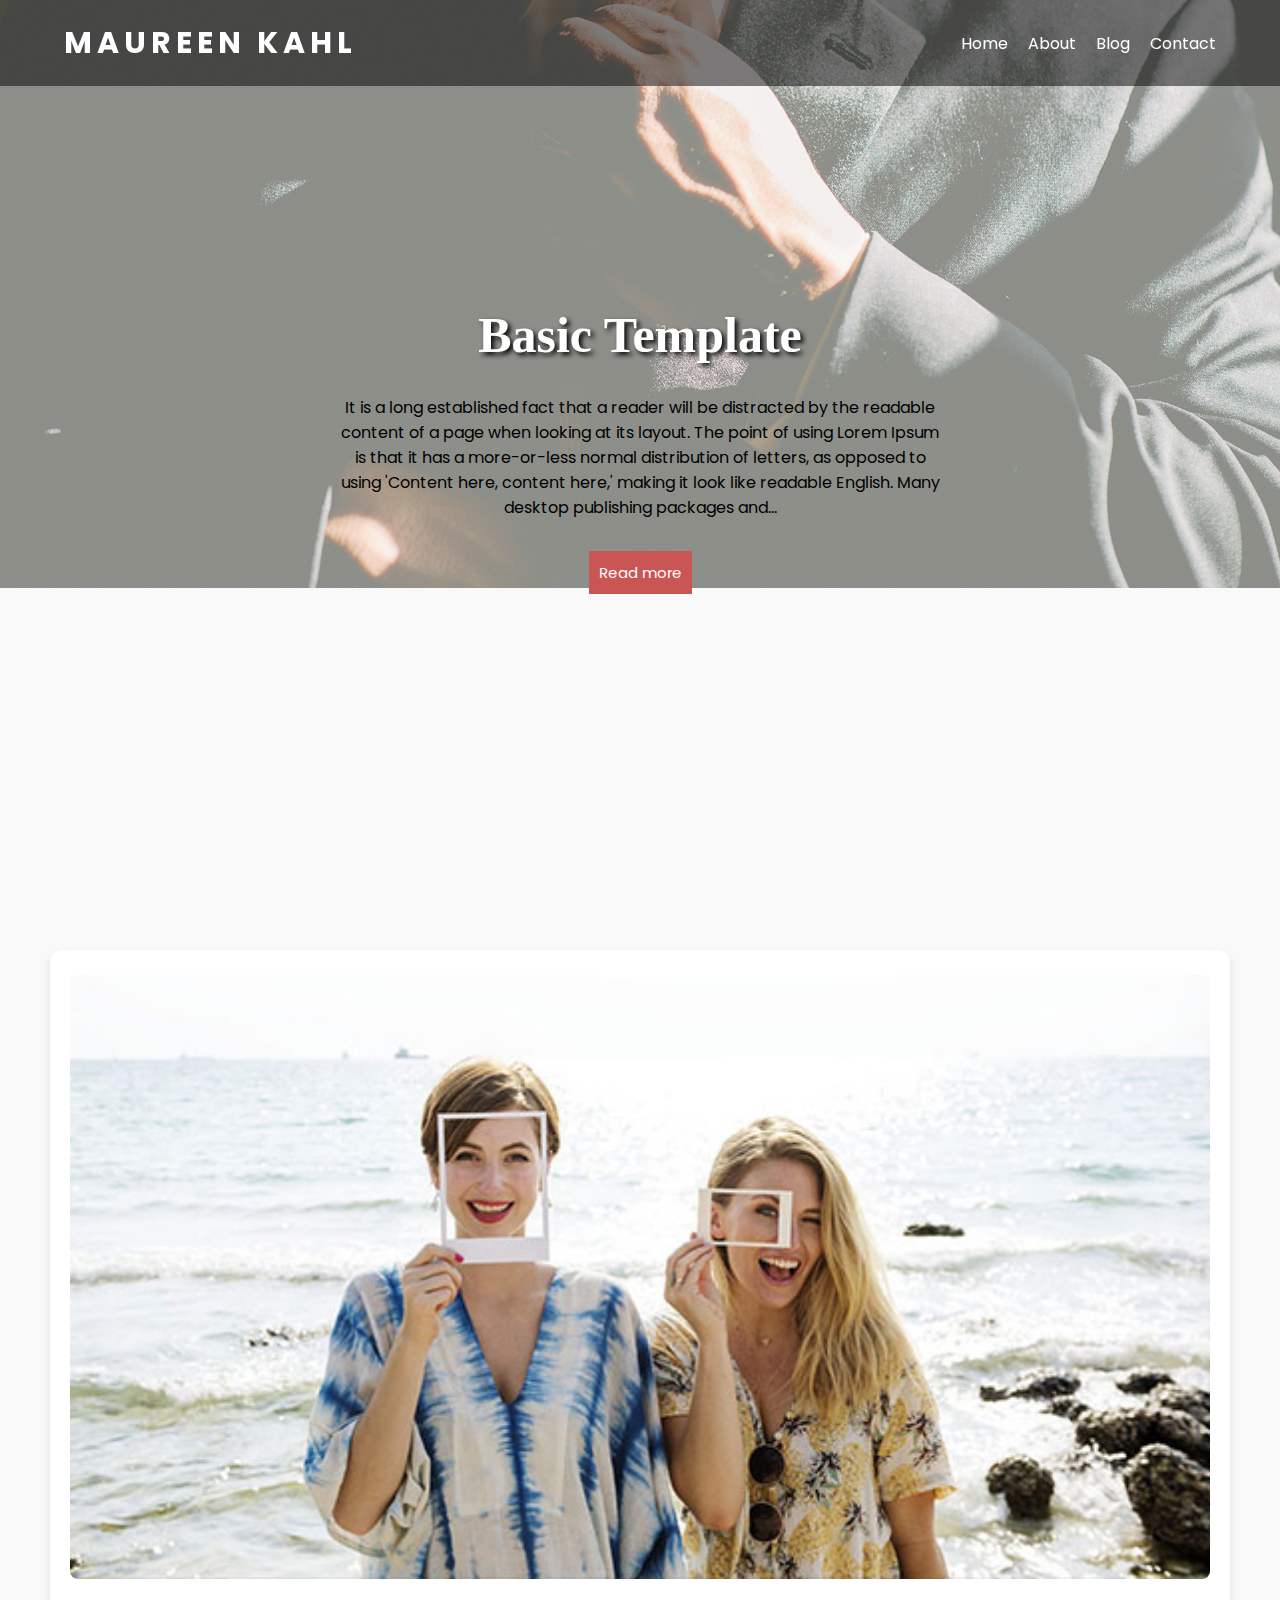
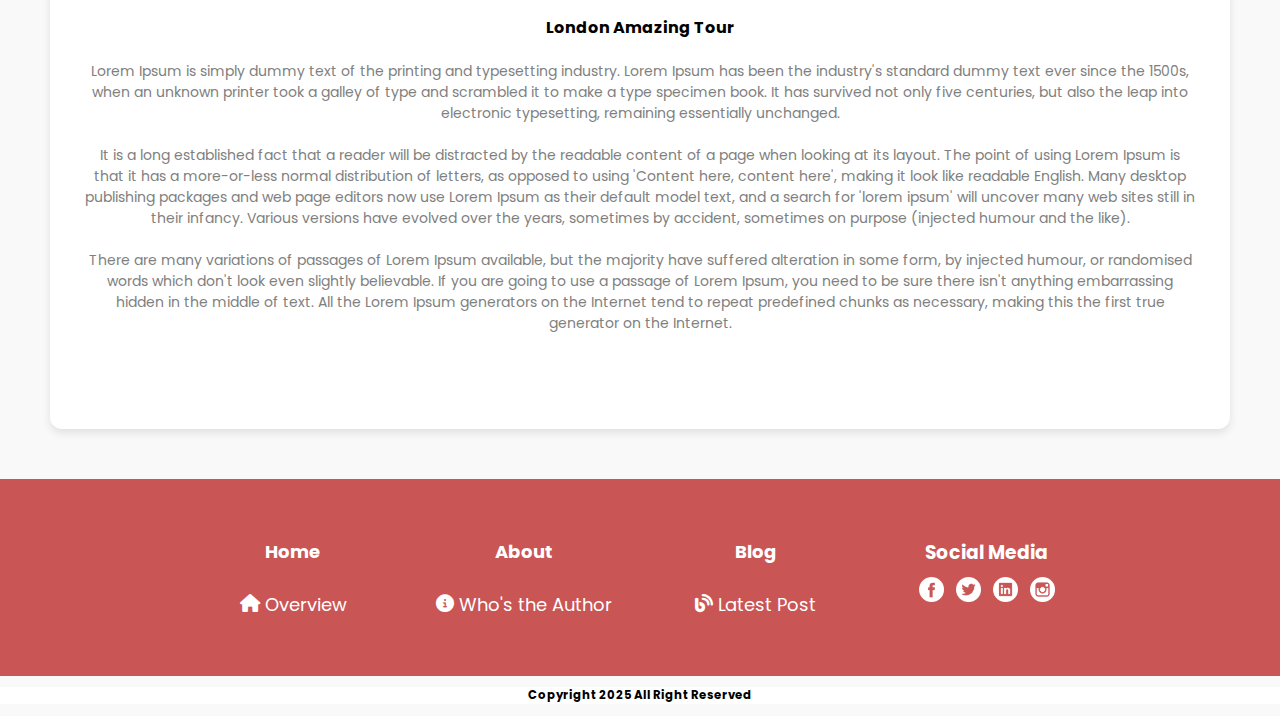
<file: book.html>
<html>
    <head>
        <meta charset="utf-8">
        <meta name="viewport" content="width=device-width, initial-scale-1">

        <link rel="preconnect" href="https://fonts.googleapis.com">
        <link rel="preconnect" href="https://fonts.gstatic.com" crossorigin>
        <link href="https://fonts.googleapis.com/css2?family=Poppins:wght@400;700;900&display=swap" rel="stylesheet">
        <link rel="stylesheet" href="https://cdnjs.cloudflare.com/ajax/libs/font-awesome/6.4.2/css/all.min.css">
        <title>Maureen Kahl Website</title>
        <link rel="stylesheet" type="text/css" href="style.css">
    </head>
    <body>
        <nav class="inner-container">
        <nav class="navigate">

            <nav class="nav">
                <div class="logo"><a href="#">MAUREEN KAHL</a></div>
                <button class="hamburger" onclick="toggleMenu()">☰</button>
                <ul id="nav">
                    <li><a href="index.html">Home</a></li>
                    <li><a href="about.html">About</a></li>
                    <li><a href="blog.html">Blog</a></li>
                    <li><a href="contact.html">Contact</a></li>
                    
                </ul>
            </nav>

            <div class="sidebar" id="sidebar">
                <ul>
                  <li><a href="index.html">Home</a></li>
                  <li><a href="about.html">About</a></li>
                  <li><a href="blog.html">Blog</a></li>
                  <li><a href="contact.html">Contact</a></li>
                </ul>
              </div>
            
            <script src="script.js"></script>

    </body> 
           
        </nav>
        <body>
            <div class="container">
                <img src="pic/banner.jpg" alt="Argao" style="width: 100%; opacity: 0.5; height: fit-content ; ">
                <div class="overlay">
                    <div class="centered">Basic Template</div>
                    <p>
                        It is a long established fact that a reader will be distracted by the readable content of a page when looking at its layout. The point of using Lorem Ipsum is that it has a more-or-less normal distribution of letters, as opposed to using 'Content here, content here,' making it look like readable English. Many desktop publishing packages and...
                    </p>
                    <button><a href="#" style="color: white; font-family: Poppins, sans-serif;">Read more</a></button>
                    
                    
                </div>
                
            </div>

            <body>
   

        <div class="blog">
                 
            <div class="imag">
                <img src="pic/blog1.jpg" alt="" style="margin-top: 5px;">
                <div class="lon" style="min-height: 400px; overflow: visible;">
                    <h4>London Amazing Tour</h4>
                   <p>Lorem Ipsum is simply dummy text of the printing and typesetting industry. Lorem Ipsum has been the industry's standard dummy text ever since the 1500s, when an unknown printer took a galley of type and scrambled it to make a type specimen book. It has survived not only five centuries, but also the leap into electronic typesetting, remaining essentially unchanged.<br>
                    <br>
                   It is a long established fact that a reader will be distracted by the readable content of a page when looking at its layout. The point of using Lorem Ipsum is that it has a more-or-less normal distribution of letters, as opposed to using 'Content here, content here', making it look like readable English. Many desktop publishing packages and web page editors now use Lorem Ipsum as their default model text, and a search for 'lorem ipsum' will uncover many web sites still in their infancy. Various versions have evolved over the years, sometimes by accident, sometimes on purpose (injected humour and the like). <br>
                   <br>
                   There are many variations of passages of Lorem Ipsum available, but the majority have suffered alteration in some form, by injected humour, or randomised words which don't look even slightly believable. If you are going to use a passage of Lorem Ipsum, you need to be sure there isn't anything embarrassing hidden in the middle of text. All the Lorem Ipsum generators on the Internet tend to repeat predefined chunks as necessary, making this the first true generator on the Internet.  </p>  
                </div>
               
                   
            </div>

            
         
        </div>
        

        <footer class="footer">
            <div class="footer-container">
                <div class="footer-section">
                    <h3><a href="index.html" class="footer-links active">Home</a></h3>
                    <div class="footer-item">
                        <i class="fas fa-home"></i>
                        <p>Overview</p>
                    </div>
                </div>
        
                <div class="footer-section">
                    <h3><a href="about.html" class="footer-links active">About</a></h3>
                    <div class="footer-item">
                        <i class="fas fa-info-circle"></i>
                        <p>Who's the Author</p>
                    </div>
                </div>
        
                <div class="footer-section">
                    <h3><a href="blog.html" class="footer-links active">Blog</a></h3>
                    <div class="footer-item">
                        <i class="fas fa-blog"></i>
                        <p>Latest Post</p>
                    </div>
                </div>
        
                <div class="footer-section">
                    <h3>Social Media</h3>
                    <div class="social-icons">
                        <a href="#"><img src="pic/fb.png" alt="Facebook"></a>
                        <a href="#"><img src="pic/tw.png" alt="Twitter"></a>
                        <a href="#"><img src="pic/lin(2).png" alt="LinkedIn"></a>
                        <a href="#"><img src="pic/instagram.png" alt="Instagram"></a>
                    </div>
                </div>
            </div>
        </footer>
        

    <div class="copyright">
        <h3>Copyright 2025 All Right Reserved</h3>

    </div>
</nav>

</div>
</file>
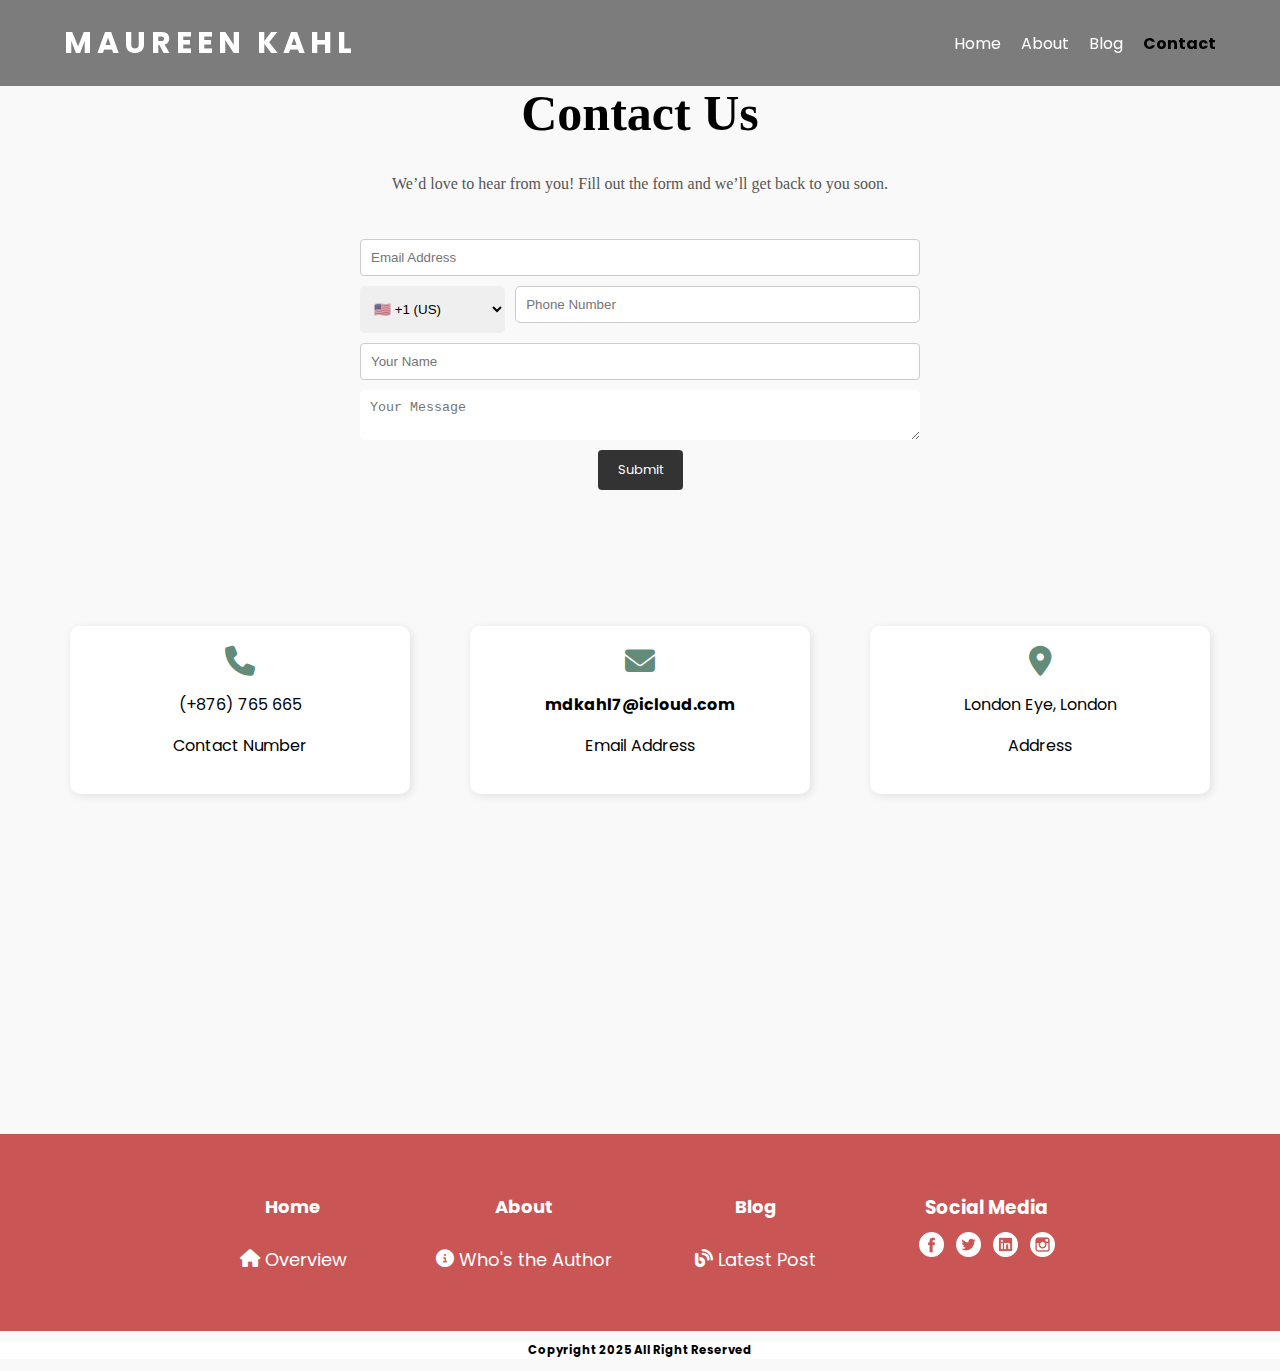
<file: contact.html>
<html>
    <head>
        <meta charset="utf-8">
        <meta name="viewport" content="width=device-width, initial-scale-1">

        <link rel="preconnect" href="https://fonts.googleapis.com">
        <link rel="preconnect" href="https://fonts.gstatic.com" crossorigin>
        <link href="https://fonts.googleapis.com/css2?family=Poppins:wght@400;700;900&display=swap" rel="stylesheet">
        <link rel="stylesheet" href="https://cdnjs.cloudflare.com/ajax/libs/font-awesome/6.4.2/css/all.min.css">
        <title>Maureen Kahl Website</title>
        <link rel="stylesheet" type="text/css" href="style.css">
    </head>
    <body>
        <nav class="inner-container">
        <nav class="navigate">

            <nav class="nav">
                <div class="logo"><a href="#">MAUREEN KAHL</a></div>
                <button class="hamburger" onclick="toggleMenu()">☰</button>
                <ul id="nav">
                    <li><a href="index.html">Home</a></li>
                    <li><a href="about.html">About</a></li>
                    <li><a href="blog.html">Blog</a></li>
                    <li><a href="contact.html">Contact</a></li>
                    
                </ul>
            </nav>

            <div class="sidebar" id="sidebar">
                <ul>
                  <li><a href="index.html">Home</a></li>
                  <li><a href="about.html">About</a></li>
                  <li><a href="blog.html">Blog</a></li>
                  <li><a href="contact.html">Contact</a></li>
                </ul>
              </div>
            
            <script src="script.js"></script>

    </body> 
           
        </nav>
        <body>
        
            <section class="contact">
              <h1>Contact Us</h1>
              <p>We’d love to hear from you! Fill out the form and we’ll get back to you soon.</p>
              <div class="form-container">
                <form name="contact" method="POST" data-netlify="true">
                  <input type="hidden" name="form-name" value="contact">
            
                  <input type="email" name="Email" placeholder="Email Address" required>
            
                  <div class="phone-group">
                    <select name="Country Code" required>
                      <option value="+1">🇺🇸 +1 (US)</option>
                      <option value="+44">🇬🇧 +44 (UK)</option>
                      <option value="+63">🇵🇭 +63 (PH)</option>
                      <option value="+91">🇮🇳 +91 (IN)</option>
                    </select>
                    <input type="tel" name="Phone" placeholder="Phone Number" pattern="[0-9]{7,15}" required>
                  </div>
            
                  <input type="text" name="Name" placeholder="Your Name" required>
                  <textarea name="Message" placeholder="Your Message" required></textarea>
            
                  <button type="submit" class="submit-btn">Submit</button>
                </form>
              </div>
            </section>



            <section class="contact-details">
                <div class="card">
                    <i class="fas fa-phone"></i>
                    <p>(+876) 765 665</p>
                    <p>Contact Number</p>
                </div>
                <div class="card">
                    <i class="fas fa-envelope"></i>
                    <p><b>mdkahl7@icloud.com</b></p>
                    <p>Email Address</p>
                </div>
                <div class="card">
                    <i class="fas fa-map-marker-alt"></i>
                    <p>London Eye, London</p>
                    <p>Address</p>
                </div>
            </section>

            <div class="map">
                <iframe src="https://www.google.com/maps/embed?..." width="100%" height="300" style="border:0;" allowfullscreen="" loading="lazy"></iframe>
            </div>

            <footer class="footer">
                <div class="footer-container">
                    <div class="footer-section">
                        <h3><a href="index.html" class="footer-links active">Home</a></h3>
                        <div class="footer-item">
                            <i class="fas fa-home"></i>
                            <p>Overview</p>
                        </div>
                    </div>
            
                    <div class="footer-section">
                        <h3><a href="about.html" class="footer-links active">About</a></h3>
                        <div class="footer-item">
                            <i class="fas fa-info-circle"></i>
                            <p>Who's the Author</p>
                        </div>
                    </div>
            
                    <div class="footer-section">
                        <h3><a href="blog.html" class="footer-links active">Blog</a></h3>
                        <div class="footer-item">
                            <i class="fas fa-blog"></i>
                            <p>Latest Post</p>
                        </div>
                    </div>
            
                    <div class="footer-section">
                        <h3>Social Media</h3>
                        <div class="social-icons">
                            <a href="#"><img src="pic/fb.png" alt="Facebook"></a>
                            <a href="#"><img src="pic/tw.png" alt="Twitter"></a>
                            <a href="#"><img src="pic/lin(2).png" alt="LinkedIn"></a>
                            <a href="#"><img src="pic/instagram.png" alt="Instagram"></a>
                        </div>
                    </div>
                </div>
            </footer>
        
    
    <div class="copyright">
        <h3>Copyright 2025 All Right Reserved</h3>

    </div>
</nav>

</div>
</file>
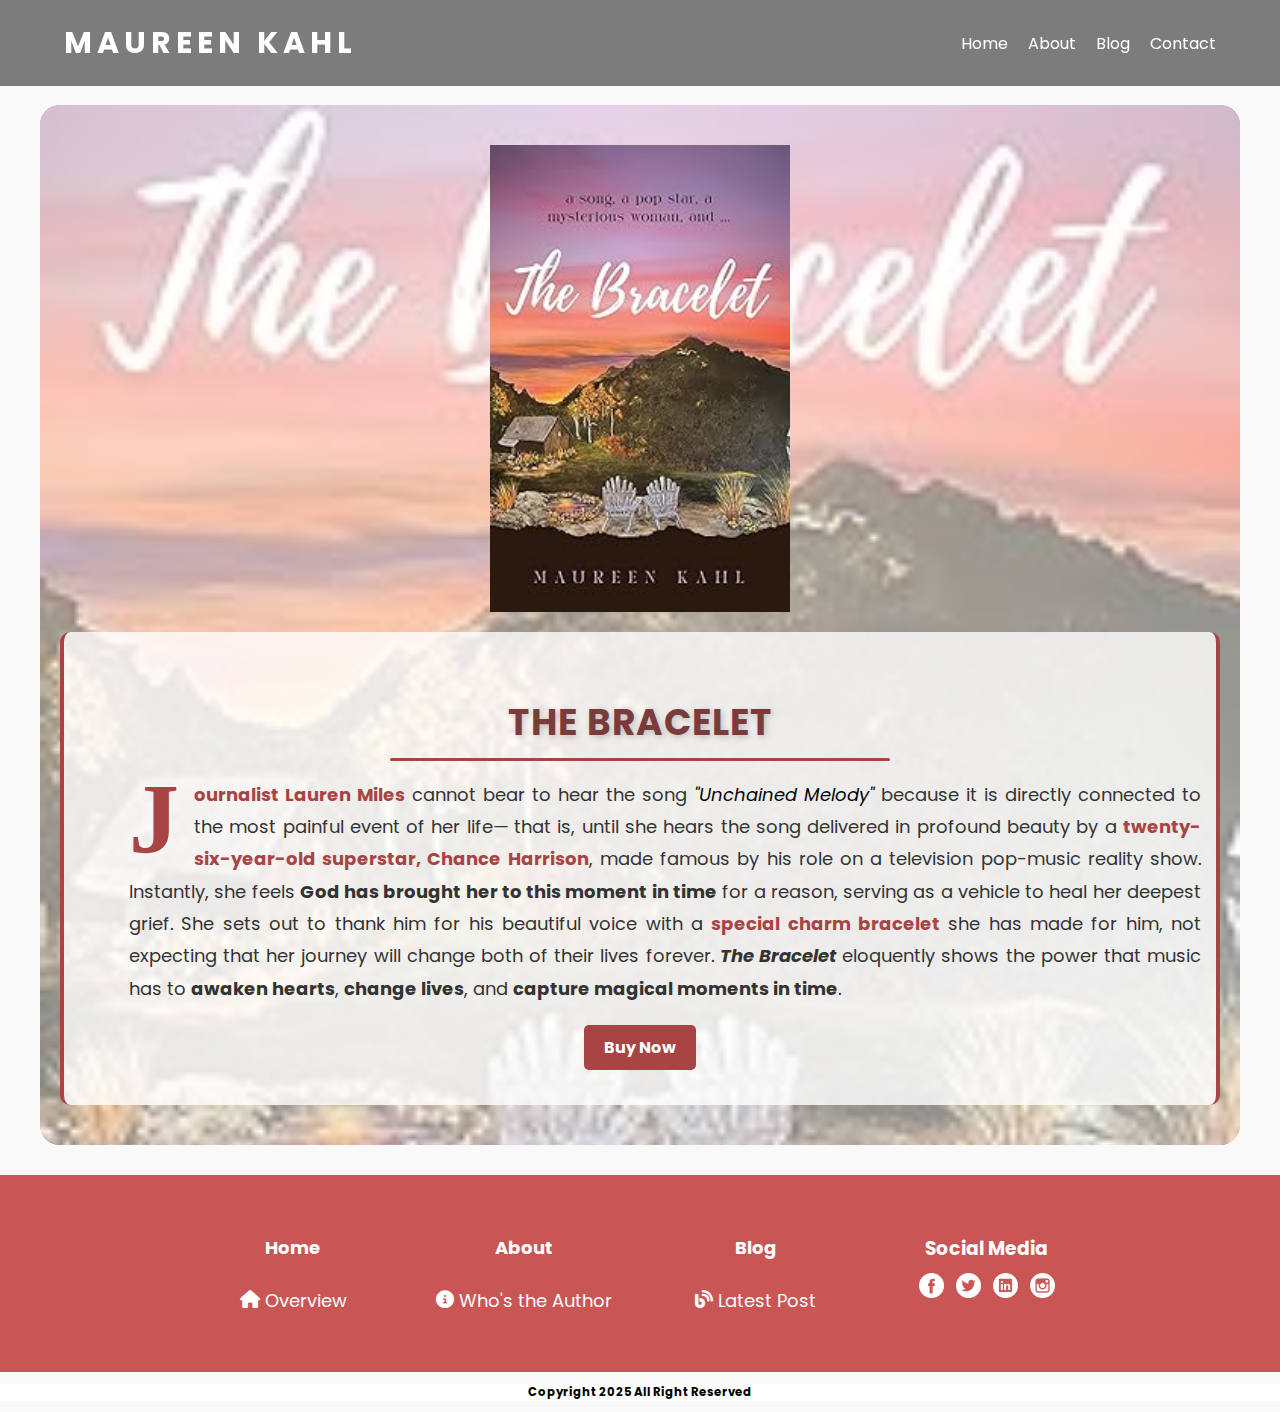
<file: pic1.html>
<html>
    <head>
        <meta charset="utf-8">
        <meta name="viewport" content="width=device-width, initial-scale-1">

        <link rel="preconnect" href="https://fonts.googleapis.com">
        <link rel="preconnect" href="https://fonts.gstatic.com" crossorigin>
        <link href="https://fonts.googleapis.com/css2?family=Poppins:wght@400;700;900&display=swap" rel="stylesheet">
        <link rel="stylesheet" href="https://cdnjs.cloudflare.com/ajax/libs/font-awesome/6.4.2/css/all.min.css">
        <title>Navigation Bar</title>
        <link rel="stylesheet" type="text/css" href="style.css">
    </head>
    <body>
        <nav class="inner-container">
          <nav class="navigate">
            <nav class="nav">
              <div class="logo"><a href="#">MAUREEN KAHL</a></div>
              <button class="hamburger" onclick="toggleMenu()">☰</button>
              <ul id="nav">
                <li><a href="index.html">Home</a></li>
                <li><a href="about.html">About</a></li>
                <li><a href="blog.html">Blog</a></li>
                <li><a href="contact.html">Contact</a></li>
              </ul>
            </nav>
            
            <div class="sidebar" id="sidebar">
              <ul>
                <li><a href="index.html">Home</a></li>
                <li><a href="about.html">About</a></li>
                <li><a href="blog.html">Blog</a></li>
                <li><a href="contact.html">Contact</a></li>
              </ul>
            </div>
            
            <script src="script.js"></script>
          </body>
        </nav>
        
        <br>
        <br>
        <br>
        <div class="blog1">
          <div class="imag1">
              <div class="book-cover">
                  <img src="pic/the bracelet.jpg" alt="The Bracelet" />
              </div>
              <div class="lon1">
                  <h4>THE BRACELET</h4>
                  <p>
                      <strong class="highlight">Journalist Lauren Miles</strong> cannot bear to hear the song 
                      <span class="quote">"Unchained Melody"</span> because it is directly connected to the most painful event of her life—
                      that is, until she hears the song delivered in profound beauty by a 
                      <strong class="highlight">twenty-six-year-old superstar, Chance Harrison</strong>, made famous by his role 
                      on a television pop-music reality show.
                      Instantly, she feels <strong>God has brought her to this moment in time</strong> for a reason, serving as a vehicle 
                      to heal her deepest grief. She sets out to thank him for his beautiful voice with a 
                      <span class="highlight">special charm bracelet</span> she has made for him, not expecting that her journey 
                      will change both of their lives forever.
                      <strong><em>The Bracelet</em></strong> eloquently shows the power that music has to <strong>awaken hearts</strong>, 
                      <strong>change lives</strong>, and <strong>capture magical moments in time</strong>.
                  </p>
                  <a href="https://www.amazon.com/Bracelet-Maureen-Kahl-ebook/dp/B0CW4TNMBX/" class="buy-button" target="_blank">Buy Now</a>
              </div>
          </div>
      </div>
    
      <footer class="footer">
        <div class="footer-container">
            <div class="footer-section">
                <h3><a href="index.html" class="footer-links active">Home</a></h3>
                <div class="footer-item">
                    <i class="fas fa-home"></i>
                    <p>Overview</p>
                </div>
            </div>
    
            <div class="footer-section">
                <h3><a href="about.html" class="footer-links active">About</a></h3>
                <div class="footer-item">
                    <i class="fas fa-info-circle"></i>
                    <p>Who's the Author</p>
                </div>
            </div>
    
            <div class="footer-section">
                <h3><a href="blog.html" class="footer-links active">Blog</a></h3>
                <div class="footer-item">
                    <i class="fas fa-blog"></i>
                    <p>Latest Post</p>
                </div>
            </div>
    
            <div class="footer-section">
                <h3>Social Media</h3>
                <div class="social-icons">
                    <a href="#"><img src="pic/fb.png" alt="Facebook"></a>
                    <a href="#"><img src="pic/tw.png" alt="Twitter"></a>
                    <a href="#"><img src="pic/lin(2).png" alt="LinkedIn"></a>
                    <a href="#"><img src="pic/instagram.png" alt="Instagram"></a>
                </div>
            </div>
        </div>
    </footer>
        
    <div class="copyright">
        <h3>Copyright 2025 All Right Reserved</h3>
    </div>
</nav>
</html>
</file>
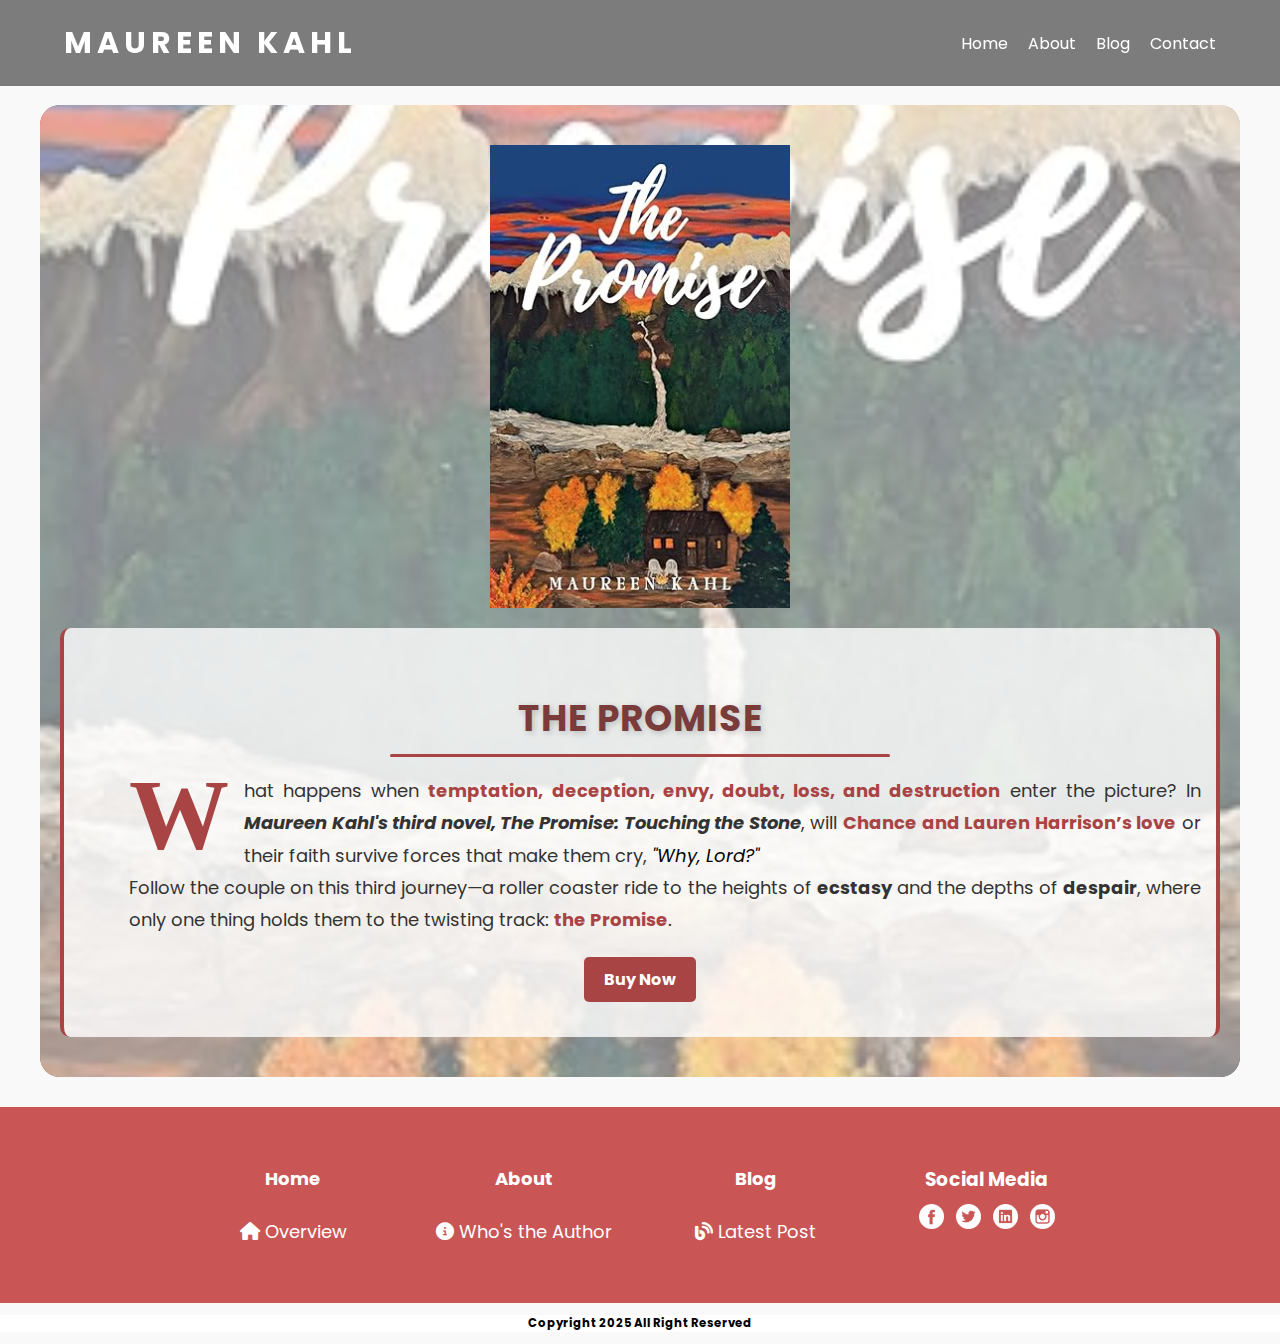
<file: pic2.html>
<html>
    <head>
        <meta charset="utf-8">
        <meta name="viewport" content="width=device-width, initial-scale-1">

        <link rel="preconnect" href="https://fonts.googleapis.com">
        <link rel="preconnect" href="https://fonts.gstatic.com" crossorigin>
        <link href="https://fonts.googleapis.com/css2?family=Poppins:wght@400;700;900&display=swap" rel="stylesheet">
        <link rel="stylesheet" href="https://cdnjs.cloudflare.com/ajax/libs/font-awesome/6.4.2/css/all.min.css">
        <title>Navigation Bar</title>
        <link rel="stylesheet" type="text/css" href="style.css">
    </head>
    <body>
        <nav class="inner-container">
          <nav class="navigate">
            <nav class="nav">
              <div class="logo"><a href="#">MAUREEN KAHL</a></div>
              <button class="hamburger" onclick="toggleMenu()">☰</button>
              <ul id="nav">
                <li><a href="index.html">Home</a></li>
                <li><a href="about.html">About</a></li>
                <li><a href="blog.html">Blog</a></li>
                <li><a href="contact.html">Contact</a></li>
              </ul>
            </nav>
            
            <div class="sidebar" id="sidebar">
              <ul>
                <li><a href="index.html">Home</a></li>
                <li><a href="about.html">About</a></li>
                <li><a href="blog.html">Blog</a></li>
                <li><a href="contact.html">Contact</a></li>
              </ul>
            </div>
            
            <script src="script.js"></script>
          </body>
        </nav>
        
        <br>
        <br>
        <br>
        <div class="blog1">
            <div class="imag2">
              <div class="book-cover">
                <img src="pic/the promise.jpg" alt="The Bracelet" />
              </div>
              <div class="lon1">
                <h4>THE PROMISE</h4>
                <p>
                    What happens when <strong class="highlight">temptation, deception, envy, doubt, loss, and destruction</strong> enter the picture?  
                    In <strong><em>Maureen Kahl's third novel, The Promise: Touching the Stone</em></strong>, will 
                    <strong class="highlight">Chance and Lauren Harrison’s love</strong> or their faith survive forces that make them cry, 
                    <span class="quote">"Why, Lord?"</span>  <br>
                    Follow the couple on this third journey—a roller coaster ride to the heights of <strong>ecstasy</strong> and the depths of <strong>despair</strong>, 
                    where only one thing holds them to the twisting track: <span class="highlight">the Promise</span>. 
                  </p>
                  
                <a
                  href="https://www.amazon.com/Bracelet-Maureen-Kahl-ebook/dp/B0CW4TNMBX/"
                  class="buy-button"
                  target="_blank"
                  >Buy Now</a
                >
              </div>
            </div>
          </div>

          <footer class="footer">
            <div class="footer-container">
                <div class="footer-section">
                    <h3><a href="index.html" class="footer-links active">Home</a></h3>
                    <div class="footer-item">
                        <i class="fas fa-home"></i>
                        <p>Overview</p>
                    </div>
                </div>
        
                <div class="footer-section">
                    <h3><a href="about.html" class="footer-links active">About</a></h3>
                    <div class="footer-item">
                        <i class="fas fa-info-circle"></i>
                        <p>Who's the Author</p>
                    </div>
                </div>
        
                <div class="footer-section">
                    <h3><a href="blog.html" class="footer-links active">Blog</a></h3>
                    <div class="footer-item">
                        <i class="fas fa-blog"></i>
                        <p>Latest Post</p>
                    </div>
                </div>
        
                <div class="footer-section">
                    <h3>Social Media</h3>
                    <div class="social-icons">
                        <a href="#"><img src="pic/fb.png" alt="Facebook"></a>
                        <a href="#"><img src="pic/tw.png" alt="Twitter"></a>
                        <a href="#"><img src="pic/lin(2).png" alt="LinkedIn"></a>
                        <a href="#"><img src="pic/instagram.png" alt="Instagram"></a>
                    </div>
                </div>
            </div>
        </footer>
        
    <div class="copyright">
        <h3>Copyright 2025 All Right Reserved</h3>

    </div>
</nav>

</div>
</file>
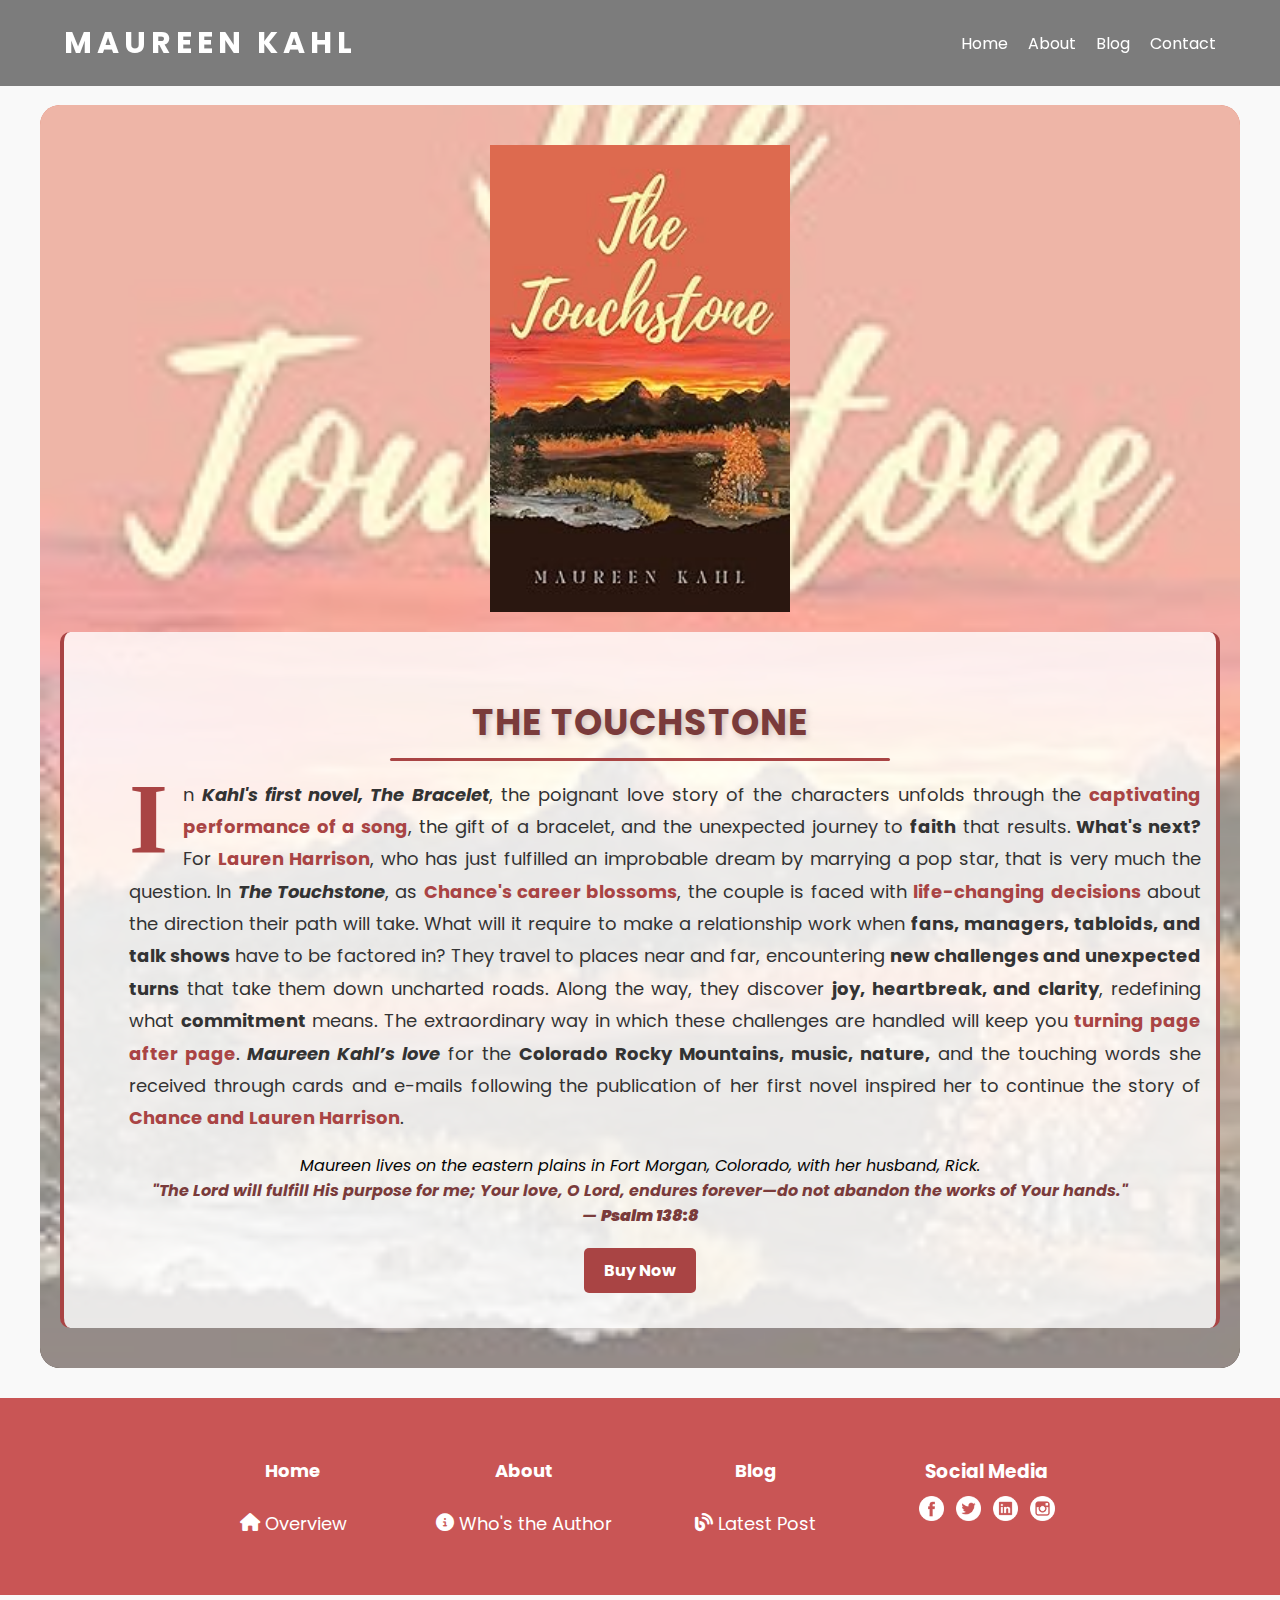
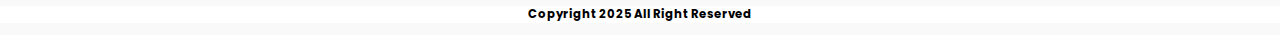
<file: pic3.html>
<html>
    <head>
        <meta charset="utf-8">
        <meta name="viewport" content="width=device-width, initial-scale-1">

        <link rel="preconnect" href="https://fonts.googleapis.com">
        <link rel="preconnect" href="https://fonts.gstatic.com" crossorigin>
        <link href="https://fonts.googleapis.com/css2?family=Poppins:wght@400;700;900&display=swap" rel="stylesheet">
        <link rel="stylesheet" href="https://cdnjs.cloudflare.com/ajax/libs/font-awesome/6.4.2/css/all.min.css">
        <title>Navigation Bar</title>
        <link rel="stylesheet" type="text/css" href="style.css">
    </head>
    <body>
        <nav class="inner-container">
          <nav class="navigate">
            <nav class="nav">
              <div class="logo"><a href="#">MAUREEN KAHL</a></div>
              <button class="hamburger" onclick="toggleMenu()">☰</button>
              <ul id="nav">
                <li><a href="index.html">Home</a></li>
                <li><a href="about.html">About</a></li>
                <li><a href="blog.html">Blog</a></li>
                <li><a href="contact.html">Contact</a></li>
              </ul>
            </nav>
            
            <div class="sidebar" id="sidebar">
              <ul>
                <li><a href="index.html">Home</a></li>
                <li><a href="about.html">About</a></li>
                <li><a href="blog.html">Blog</a></li>
                <li><a href="contact.html">Contact</a></li>
              </ul>
            </div>
            
            <script src="script.js"></script>
          </body>
        </nav>
        <br>
        <br>
        <br>
        <div class="blog1">
            <div class="imag3">
              <div class="book-cover">
                <img src="pic/the touchdown.jpg" alt="The Bracelet" />
              </div>
              <div class="lon1">
                <h4>THE TOUCHSTONE</h4>
                <p>
                    In <strong><em>Kahl's first novel, The Bracelet</em></strong>, the poignant love story of the characters unfolds through 
                    the <span class="highlight">captivating performance of a song</span>, the gift of a bracelet, and the unexpected 
                    journey to <strong>faith</strong> that results.
                    <strong>What's next?</strong> For <strong class="highlight">Lauren Harrison</strong>, who has just fulfilled an improbable 
                    dream by marrying a pop star, that is very much the question. 
                    In <strong><em>The Touchstone</em></strong>, as <strong class="highlight">Chance's career blossoms</strong>, the couple 
                    is faced with <span class="highlight">life-changing decisions</span> about the direction their path will take.  
                    What will it require to make a relationship work when <strong>fans, managers, tabloids, and talk shows</strong> have to be factored in?  
                    They travel to places near and far, encountering <strong>new challenges and unexpected turns</strong> that take them 
                    down uncharted roads. Along the way, they discover <strong>joy, heartbreak, and clarity</strong>, redefining what <strong>commitment</strong> means.
                    The extraordinary way in which these challenges are handled will keep you <span class="highlight">turning page after page</span>.  
                    <strong><em>Maureen Kahl’s love</em></strong> for the <strong>Colorado Rocky Mountains, music, nature,</strong> and the touching words she received through 
                    cards and e-mails following the publication of her first novel inspired her to continue the story of <strong class="highlight">Chance and Lauren Harrison</strong>.
                   </p> 
                   <span class="quote3">
                    Maureen lives on the eastern plains in Fort Morgan, Colorado, with her husband, Rick.  
                    <br>
                    <span class="scripture">"The Lord will fulfill His purpose for me; Your love, O Lord, endures forever—do not abandon the works of Your hands."  
                    <br>— <strong>Psalm 138:8</strong></span>
                  </span>
              
                <a
                  href="https://www.amazon.com/Bracelet-Maureen-Kahl-ebook/dp/B0CW4TNMBX/"
                  class="buy-button"
                  target="_blank"
                  >Buy Now</a
                >
              </div>
            </div>
          </div>

          <footer class="footer">
            <div class="footer-container">
                <div class="footer-section">
                    <h3><a href="index.html" class="footer-links active">Home</a></h3>
                    <div class="footer-item">
                        <i class="fas fa-home"></i>
                        <p>Overview</p>
                    </div>
                </div>
        
                <div class="footer-section">
                    <h3><a href="about.html" class="footer-links active">About</a></h3>
                    <div class="footer-item">
                        <i class="fas fa-info-circle"></i>
                        <p>Who's the Author</p>
                    </div>
                </div>
        
                <div class="footer-section">
                    <h3><a href="blog.html" class="footer-links active">Blog</a></h3>
                    <div class="footer-item">
                        <i class="fas fa-blog"></i>
                        <p>Latest Post</p>
                    </div>
                </div>
        
                <div class="footer-section">
                    <h3>Social Media</h3>
                    <div class="social-icons">
                        <a href="#"><img src="pic/fb.png" alt="Facebook"></a>
                        <a href="#"><img src="pic/tw.png" alt="Twitter"></a>
                        <a href="#"><img src="pic/lin(2).png" alt="LinkedIn"></a>
                        <a href="#"><img src="pic/instagram.png" alt="Instagram"></a>
                    </div>
                </div>
            </div>
        </footer>
            
    
    <div class="copyright">
        <h3>Copyright 2025 All Right Reserved</h3>

    </div>
</nav>

</div>
</file>
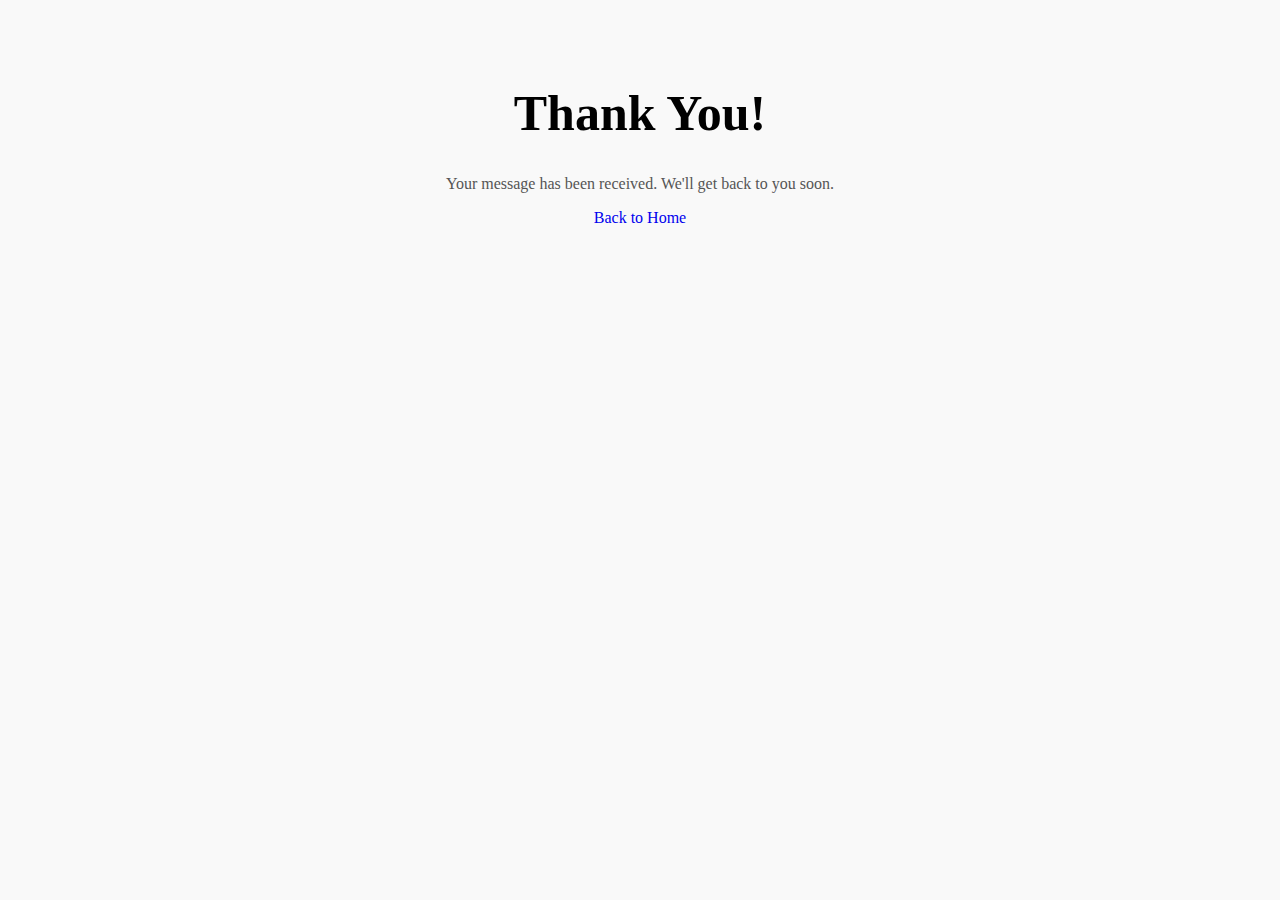
<file: success.html>
<!DOCTYPE html>
<html lang="en">
<head>
  <meta charset="UTF-8">
  <title>Thank You!</title>
  <link rel="stylesheet" href="style.css"> <!-- Optional, if you want to apply same CSS -->
</head>
<body>
  <section class="contact">
    <h1>Thank You!</h1>
    <p>Your message has been received. We'll get back to you soon.</p>
    <a href="index.html">Back to Home</a>
  </section>
</body>
</html>
</file>
<file: style.css>
* {
  text-decoration: none;
}

/* NAVIGATION BAR */
.navigate {
  position: fixed;
  top: 0;
  left: 0;
  width: 100%;
  z-index: 1000;
  background-color: rgba(0, 0, 0, 0.5);
  padding: 10px 0;
  transition: transform 0.3s ease-in-out;
}

.nav-hide {
  transform: translateY(-100%);
}

.nav {
  display: flex;
  justify-content: space-between;
  align-items: center;
  padding: 10px 20px;
  width: 90%;
  margin: 0 auto;
  font-family: Poppins, sans-serif;
}

/* SIDEBAR MENU */
.sidebar {
  position: fixed;
  top: 0;
  right: -60%; /* Keep it off-screen initially */
  width: 20%; /* Takes up 60% of the screen */
  height: 200vh;
  background: rgba(0, 0, 0, 0.9);
  transition: right 0.3s ease-in-out;
  padding-top: 60px;
}

/* Show Sidebar when active */
.sidebar.active {
  right: 0;
}

/* Menu Links */
.sidebar ul {
  list-style: none;
  padding: 0;
}

.sidebar ul li {
  padding: 10px;
}

.sidebar ul li a {
  color: white;
  text-decoration: none;
  font-size: 18px;
  display: block;
  padding-top: 20px;
}

/* HAMBURGER BUTTON */
.hamburger {
  font-size: 24px;
  cursor: pointer;
  color: white;
  background: none;
  border: none;
  position: absolute;
  top: 20px;
  right: 20px;
  z-index: 1500; /* Make sure it's on top */
  display: none; /* Hide by default */
}

.sidebar.active + .hamburger::before {
  content: "←"; /* Arrow icon when sidebar is active */
}

/* Make sure the menu hides properly on small screens */
@media (max-width: 768px) {
  .hamburger {
    display: block; /* Show hamburger on small screens */
  }

  #nav {
    display: none; /* Hide regular nav on small screens */
  }

  .nav {
    justify-content: space-between; /* Keeps logo on the left, menu on the right */
  }

  .logo {
    order: 1; /* Ensures logo stays on the left */
    margin-right: auto; /* Pushes other elements to the right */
  }

  .hamburger {
    order: 2; /* Ensures menu stays on the right */
  }
}

/* SPECIFICALLY FOR 375px WIDTH SCREENS */
@media (max-width: 375px) {
  .sidebar {
    width: 20%; /* Adjusted width for small mobile screens */
    opacity: 1;
  }

  .sidebar ul li a {
    font-size: 10px; /* Slightly smaller font for better spacing */
  }
}

/* Ensure navigation and footer fit within the screen */
.navigate,
.footer {
  width: 100%;
  box-sizing: border-box; /* Prevents padding from increasing width */
}

.logo a {
  color: white;
  font-size: 30px;
  font-weight: bolder;
  font-family: Poppins, sans-serif;
  letter-spacing: 5px;
}

ul li a {
  color: white; /* Ensure text is white */
}

ul {
  list-style-type: none;
  margin: 0;
  padding: 0;
  display: flex;
}

ul li {
  display: inline;
  margin-right: 20px;
}

ul li:last-child {
  margin-right: 0;
}

/* Default navigation link style */
ul li a {
  text-decoration: none;
  color: white; /* Default color */
  transition: color 0.3s ease-in-out;
}

/* Hover effect: turns black when hovered */
ul li a:hover {
  color: black;
}

/* Active link styling: stays black on current page */
ul li a.active {
  color: black !important;
  font-weight: bold; /* Optional: Makes it stand out */
}

html,
body {
  margin: 0;
  padding: 0;
  overflow-x: hidden;
}

.container {
  width: 100%;
  min-height: 100vh;
  background-size: cover;
  background-position: center;
  background-repeat: no-repeat;
  position: relative;
  display: flex;
  flex-direction: column;
  align-items: center;
  justify-content: center;
  padding: 20px;
  box-sizing: border-box;
}

.container img {
  position: absolute;
  top: 0;
  left: 0;
  width: 100%;
  height: 90%;
  object-fit: cover;
  opacity: 0.5;
  z-index: 1;
}

.overlay {
  position: absolute;
  top: 50%;
  left: 50%;
  transform: translate(-50%, -50%);
  text-align: center;
  color: white;
  z-index: 3; /* Ensure it's above the image */
}

.overlay p {
  font-size: 16px;
    color: black;
    padding: 15px;
    text-align: center;
    font-family: Poppins, sans-serif;
}

.centered {
  font-weight: bold;
  text-shadow: 3px 3px 5px rgb(8, 8, 8);
  font-size: 40px;
  color: white;
  font-family: Poppins, sans-serif;
}

.centered p {
  font-size: 16px;
  color: black;
  padding: 15px;
  text-align: center;
  font-family: Poppins, sans-serif;
}

/* Responsive Design for container */
@media screen and (max-width: 1024px) {
  .centered {
    font-size: 35px;
  }
  p {
    font-size: 18px;
  }
}

@media screen and (max-width: 768px) {
  .centered {
    font-size: 35px;
  }
  p {
    font-size: 17px;
  }
}

@media screen and (max-width: 425px) {
  .centered {
    font-size: 20px;
  }
  p {
    font-size: 12px;
    padding: 5px;
  }
  .container {
    min-height: 60vh;
    display: flex;
    flex-direction: column;
    align-items: center;
    justify-content: center;
  }
  .container img {
    height: 100%;
    width: 100%;
  }
  .overlay {
    width: 90%;
    position: relative;
    transform: none;
    top: auto;
    left: auto;
  }

  .overlay p {
    font-size: 12px;
  }
}

button {
  all: initial;
  background-color: #c95555;
  font-size: 15px;
  padding: 10px;
  box-shadow: none;
}

.icons {
  position: relative;
  top: 0%;
  left: 50%;
  right: 50%;
  transform: translate(-50%, -50%);
  padding-left: 50%;
}
/* Responsive Design */
/* For tablets and smaller screens (max-width: 1024px) */
@media (max-width: 1024px) {
  .nav {
    display: flex;
    justify-content: space-between; /* Align logo left and menu right */
    align-items: center;
    flex-direction: row; /* Ensure horizontal layout */
  }

  .logo a {
    font-size: 26px;
    margin-bottom: 0; /* Remove unnecessary margin */
    text-decoration: none;
    color: white;
  }

  /* Ensure menu stays in a row */
  ul {
    display: flex;
    flex-direction: row; /* Keep items in a row */
    padding: 0; /* Remove unnecessary padding */
    margin: 0;
    list-style: none;
  }

  ul li {
    display: inline-block; /* Keep items in a row */
    margin: 0; /* Remove vertical margin */
    padding: 10px;
  }

  ul li a {
    text-decoration: none;
    color: white;
    font-size: 18px;
  }

  .blog .pict {
    display: flex;
    flex-wrap: wrap;
    justify-content: center;
  }

  .imag {
    width: 60%;
    margin-bottom: 20px;
  }
}

/* For mobile devices (max-width: 768px) */
@media (max-width: 768px) {
  .navigate {
    padding: 10px;
  }

  .nav {
    flex-direction: column;
    text-align: center;
    padding: 15px 0;
  }

  .logo a {
    font-size: 22px;
  }

  ul {
    flex-direction: column;
    align-items: center;
    padding: 20px;
  }

  .blog .pict {
    flex-direction: column;
    align-items: center;
  }

  .imag {
    width: 50%;
    height: 50%;
  }

  .information img {
    width: 80%;
    height: auto;
    margin: 0 auto;
    display: block;
  }
}

/* For very small screens (max-width: 480px) */
@media (max-width: 480px) {
  .logo a {
    font-size: 20px;
  }

  button {
    font-size: 12px;
    padding: 8px;
  }

  .imag {
    width: 70%;
    height: 30%;
  }
}

.information {
  text-align: center;
  padding: 40px;
}

.underline1 {
  text-decoration: underline;
  text-decoration-color: #c95555;
  font-family: "Playfair Display", serif;
  font-size: 30px;
  padding-top: 10px;
  text-underline-offset: 10px;
  font-weight: 900;
}

h2 {
  font-size: 24px;
  font-family: Poppins, sans-serif;
  color: black;
}

.second-paragraph {
  font-size: 16px;
  color: black;
  margin-left: 10%;
  margin-right: 20%;
  font-family: Poppins, sans-serif;
}

.third-paragraph {
  font-size: 20px;
  font-family: "Poppins", sans-serif;
  color: black;
  font-weight: bold;
  margin-left: 10%;
  text-align: left;
  padding: 2px;
}

.fourth-paragraph {
  font-size: 15px;
  font-family: Poppins, sans-serif;
  color: gray;
  text-align: left;
  margin-right: 10%;
  margin-left: 10%;
  padding: 2px;
  text-align: justify;
}

.text-and-image {
  display: flex;
  align-items: center;
  flex-direction: column;
}

.second-button {
  position: absolute;
  left: 50%;
  transform: translateX(-50%);
  border-radius: 8px;
}

.information img {
  max-width: 50%;
  height: 50%;
  float: right;
  margin-right: 10%;
  margin-left: 2%;
  border: 5px solid #000000;
  border-radius: 10px;
  margin-top: 80px;
}

@media (max-width: 768px) {
  .information img {
    width: 100%; /* Adjusts image size on tablets */
    display: block;
    margin: 10px auto; /* Centers the image */
    float: none; /* Removes float on smaller screens */
  }
}

@media (max-width: 320px) {
  .information img {
    width: 80%; /* Adjusts image size for mobile devices */
    height: 25%;
  }
}

@media (max-width: 768px) {
  .information {
    padding: 20px; /* Adjust padding for smaller screens */
  }

  .underline1 {
    font-size: 20px; /* Adjust font size for smaller screens */
  }

  h2 {
    font-size: 20px; /* Adjust font size for smaller screens */
  }

  .second-paragraph {
    font-size: 14px; /* Adjust font size for smaller screens */
    margin-left: 5%; /* Adjust margin for smaller screens */
    margin-right: 10%; /* Adjust margin for smaller screens */
  }

  .third-paragraph {
    font-size: 18px; /* Adjust font size for smaller screens */
    text-align: center;
    padding-right: 50px;
  }

  .fourth-paragraph {
    font-size: 14px; /* Adjust font size for smaller screens */
  }

  .second-button {
    font-size: 14px;
  }
}

body {
  font-family: Poppins, sans-serif;
  background-color: #f9f9f9;
  text-align: center;
  margin: 0;
  padding: 0;
}

.blog {
  padding: 50px;
}

.underline2 {
  text-decoration: underline;
  text-decoration-color: #c95555;
  font-size: 30px;
  text-underline-offset: 15px;
  font-family: "Playfair Display", serif;
  font-weight: 900;
}

.pict {
  display: grid;
  grid-template-columns: repeat(auto-fit, minmax(300px, 1fr));
  gap: 20px;
  justify-content: center;
  max-width: 1200px;
  margin: auto;
}

.imag {
  background: white;
  border-radius: 12px;
  box-shadow: 0 4px 8px rgba(0, 0, 0, 0.1);
  padding: 20px;
  transition: transform 0.3s;
}

.imag:hover {
  transform: translateY(-5px);
}

.imag img {
  width: 100%;
  height: auto;
  border-radius: 8px;
}

.top-left {
  background-color: #c95555;
  color: white;
  font-size: 14px;
  padding: 5px 10px;
  border-radius: 15px;
  display: inline-block;
  margin-top: 10px;
}

.review-footer {
  margin-top: 10px;
  font-size: 12px;
  color: #777;
}

.helpful-btn {
  background: #ffa41c;
  color: white;
  border: none;
  padding: 5px 10px;
  cursor: pointer;
  border-radius: 5px;
  font-family: Poppins, sans-serif;
}

/* Rating Summary Styles */
.rating-summary {
  background: #f8f8f8;
  padding: 15px;
  border-radius: 10px;
  margin-bottom: 15px;
}

.rating-title {
  font-weight: bold;
  font-size: 14px;
  margin-bottom: 5px;
}

.stars {
  font-size: 18px;
  color: #ffa41c;
}

.stars span {
  color: #333;
  font-size: 14px;
  margin-left: 5px;
}

.total-reviews {
  font-size: 14px;
  color: #555;
  margin-bottom: 10px;
}

.rating-bars {
  display: flex;
  flex-direction: column;
  align-items: center; /* Centers the bars horizontally */
  justify-content: center;
  text-align: center;
  margin-top: 10px;
}

.rating-row {
  display: flex;
  align-items: center;
  gap: 8px;
  margin-bottom: 4px;
}

.bar {
  width: 100px;
  height: 10px;
  background: #ddd;
  border-radius: 5px;
  overflow: hidden;
}

.fill {
  height: 100%;
  background: #ffa41c;
}

/* Responsive Layout for 320px Screens */
@media (max-width: 320px) {
  .rating-row {
    flex-direction: row; /* Keep items in a row */
    justify-content: space-between; /* Ensure even spacing */
    align-items: center; /* Align items properly */
    gap: 4px;
  }

  .rating-summary {
    padding: 10px;
  }

  .rating-title {
    font-size: 12px;
  }

  .stars {
    font-size: 16px;
  }

  .stars span {
    font-size: 12px;
  }

  .rating-row span {
    font-size: 10px;
  }

  .total-reviews {
    font-size: 12px;
  }

  .bar {
    width: 50px; /* Further reduce width */
    height: 6px; /* Reduce height */
  }
}

.lon {
  text-align: center;
  padding: 15px;
}

.lon p {
  color: gray;
  font-size: 14px;
}

.buy-button {
  display: inline-block;
  background-color: #c95555;
  color: white;
  padding: 10px 20px;
  border-radius: 8px;
  text-decoration: none;
  transition: background 0.7s;
}

.buy-button:hover {
  background-color: #a94444;
}

.blog1 {
  width: 100%;
  height: auto;
  display: flex;
  justify-content: center;
  align-items: center;
  padding: 30px 0 30px 0; /* Adjust padding */
}

.imag1 {
  width: 100%;
  max-width: 1200px;
  margin: 0 auto;
  border-radius: 20px;
  background-image: url("pic/the\ bracelet.jpg");
  background-size: cover;
  background-position: center;
  background-repeat: no-repeat;
  position: relative;
  display: block; /* Stack elements normally */
  text-align: center;
  padding: 40px 20px; /* Adjust spacing */
  box-sizing: border-box;
  overflow: hidden;
}

.imag1 {
  position: relative; /* Ensure child elements are positioned correctly */
  border-radius: 20px;
  overflow: hidden; /* Prevents background from affecting other elements */
}

.imag1::before {
  content: "";
  position: absolute;
  top: 0;
  left: 0;
  width: 100%;
  height: 100%;
  background-color: rgba(255, 255, 255, 0.5); /* Adjust transparency */
  border-radius: 20px;
  z-index: 0; /* Keep it behind the content */
}

.imag2 {
  width: 100%;
  max-width: 1200px;
  margin: 0 auto;
  border-radius: 20px;
  background-image: url("pic/the\ promise.jpg");
  background-size: cover;
  background-position: center;
  background-repeat: no-repeat;
  position: relative;
  display: block; /* Stack elements normally */
  text-align: center;
  padding: 40px 20px; /* Adjust spacing */
  box-sizing: border-box;
  overflow: hidden;
}

.imag2 {
  position: relative; /* Ensure child elements are positioned correctly */
  border-radius: 20px;
  overflow: hidden; /* Prevents background from affecting other elements */
}

.imag2::before {
  content: "";
  position: absolute;
  top: 0;
  left: 0;
  width: 100%;
  height: 100%;
  background-color: rgba(255, 255, 255, 0.5); /* Adjust transparency */
  border-radius: 20px;
  z-index: 0; /* Keep it behind the content */
}

.imag3 {
  width: 100%;
  max-width: 1200px;
  margin: 0 auto;
  border-radius: 20px;
  background-image: url("pic/the\ touchdown.jpg");
  background-size: cover;
  background-position: center;
  background-repeat: no-repeat;
  position: relative;
  display: block; /* Stack elements normally */
  text-align: center;
  padding: 40px 20px; /* Adjust spacing */
  box-sizing: border-box;
  overflow: hidden;
}

.imag3 {
  position: relative; /* Ensure child elements are positioned correctly */
  border-radius: 20px;
  overflow: hidden; /* Prevents background from affecting other elements */
}

.imag3::before {
  content: "";
  position: absolute;
  top: 0;
  left: 0;
  width: 100%;
  height: 100%;
  background-color: rgba(255, 255, 255, 0.5); /* Adjust transparency */
  border-radius: 20px;
  z-index: 0; /* Keep it behind the content */
}

.book-cover {
  margin-bottom: 20px; /* Space between image and text */
}

.book-cover img {
  width: 300px; /* Adjust as needed */
  height: auto;
}

.lon1 {
  background: rgba(255, 255, 255, 0.8); /* Slightly opaque background */
  padding: 15px;
  border-radius: 10px;
  border-left: 4px solid #a94444; /* Elegant left border */
  border-right: 4px solid #a94444; /* Elegant left border */
}

.lon1 h4 {
  font-size: 36px;
  font-weight: 700;
  text-align: center;
  color: #7a3b3b;
  text-shadow: 2px 2px 6px rgba(0, 0, 0, 0.2);
  letter-spacing: 1px;
  text-transform: uppercase;
  margin-bottom: 15px;
  position: relative;
}

.lon1 h4::after {
  content: "";
  display: block;
  width: 500px; /* Adjust width as needed */
  height: 3px;
  background-color: #a94444; /* Line color */
  margin: 8px auto 0;
  border-radius: 2px; /* Slightly rounded for a soft look */
}

.lon1 p {
  font-size: 18px;
  line-height: 1.8;
  color: #333; /* Darker color for better contrast */
  text-align: justify;
  padding-left: 50px;
}

.lon1 p:first-of-type::first-letter {
  font-size: 100px; /* Large drop cap */
  font-weight: bold;
  color: #a94444;
  float: left;
  margin-right: 15px; /* Space between the letter and paragraph */
  line-height: 0.8; /* Helps align with the text */
  height: 85px; /* Adjust to match the paragraph's height */
  display: block;
  font-family: "Playfair Display", serif;
}

.highlight {
  color: #a94444;
  font-weight: bold;
}

.quote3 {
  font-style: italic;
  color: #050505;
  text-align: center;
  margin-top: 5px;
}

.scripture {
  font-style: italic;
  font-size: 16px;
  color: #7a3b3b;
  display: block;
  font-weight: bold;
}
.quote {
  font-style: italic;
  color: #050505;
}

.lon1,
.book-cover {
  position: relative; /* Ensures content stays above the transparent layer */
  z-index: 1; /* Brings content above the transparent background */
}

.blog1 .buy-button {
  display: block;
  width: fit-content;
  margin: 20px auto; /* Centers horizontally */
  padding: 10px 20px;
  text-align: center;
  background-color: #a94444;
  color: white;
  text-decoration: none;
  border-radius: 5px;
  font-size: 16px;
  font-weight: bold;
  transition: background-color 0.3s ease, transform 0.2s ease;
  position: relative;
  z-index: 10; /* Ensures it's clickable */
}

/* Hover Effect */
.blog1 .buy-button:hover {
  background-color: #555; /* Slightly lighter color */
  transform: scale(1.05); /* Slightly enlarge the button */
}

@media (max-width: 320px) {
  .blog1 .buy-button {
    width: 90%; /* Make it take most of the width */
    max-width: 200px; /* Limit the width */
    padding: 8px 15px; /* Reduce padding */
    font-size: 14px; /* Reduce font size */
    border-radius: 4px; /* Slightly reduce border radius */
  }

  /* Adjust hover effect for smaller screens */
  .blog1 .buy-button:hover {
    transform: scale(1.03); /* Less scaling to avoid looking too big */
  }
}

/*About Page starts here!*/
.container-about {
  position: relative;
  width: 100%;
  text-align: center;
}

.background {
  width: 100%;
  height: 350px;
  object-fit: cover;
  opacity: 0.5;
}

.profile-container {
  position: absolute;
  top: 100%;
  left: 50%;
  transform: translate(-50%, -50%);
  display: flex;
  flex-direction: column;
  align-items: center;
  width: 100%;
  z-index: 2;
  max-width: 90%;
  padding: 20px;
}

.profile img {
  width: 220px;
  height: 220px;
  border-radius: 50%;
  border: 4px solid white;
  object-fit: cover;
  box-shadow: 0px 4px 10px rgba(0, 0, 0, 0.2);
  z-index: 4;
}

@media screen and (max-width: 1024px) {
  .background {
    height: 300px;
  }

  .profile-container {
    top: 80%;
  }
}

@media screen and (max-width: 768px) {
  .background {
    height: 280px;
  }

  .profile img {
    width: 160px;
    height: 160px;
  }
}

@media screen and (max-width: 425px) {
  .background {
    height: 250px;
  }

  .profile-container {
    top: 75%;
  }

  .profile img {
    width: 140px;
    height: 140px;
  }
  .lon1 h4 {
    font-size: 28px;
  }
  .lon1 p {
    font-size: 15px;
    padding-left: 5px;
  }
}
.info-author {
  background-color: white;
  text-align: center;
  width: 100%;
  padding-top: 14px;
}

.about-author {
  max-width: 80%;
  margin: auto;
  padding: 30px 15px;
  border-radius: 10px;
  box-shadow: 0px 5px 15px rgba(0, 0, 0, 0.2);
  text-align: justify;
  padding-top: 6%;
}

.about-author h2 {
  font-size: 26px;
  font-weight: 900;
  color: #333;
  text-align: center;
}

.story p {
  font-size: 16px;
  line-height: 1.5;
  color: #333;
  text-align: justify;
  max-width: 90%;
  margin: auto;
  padding: 10px;
  font-family: Poppins, sans-serif;
  text-indent: 2em;
}

.highlight-story {
  font-weight: bold;
  color: #a94444;
}

.thank-you {
  display: block;
  text-align: center;
  font-size: 20px;
  font-weight: bold;
  color: #a94444;
  margin-top: 15px;
}

.novels-container {
  display: flex;
  flex-wrap: wrap;
  gap: 20px;
  justify-content: center; /* Centers items inside */
  align-items: center; /* Aligns items vertically */
  padding: 15px;
  width: 90%;
  max-width: 1200px; /* Prevents it from stretching too wide */
  margin: 0 auto; /* Centers the whole container */
  align-items: stretch; /* Ensures all items have equal height */
}

.col-novel {
  flex: 1;
  min-width: 250px;
  background: #f8f8f8;
  padding: 15px;
  border-radius: 10px;
  box-shadow: 0px 4px 10px rgba(0, 0, 0, 0.1);
  transition: transform 0.3s;
}

.col-novel:hover {
  transform: translateY(-5px);
}

.novels h2::after {
  content: "";
  display: block;
  width: 200px; /* Adjust width as needed */
  height: 4px;
  background-color: #a94444; /* Line color */
  margin: 8px auto 0;
  border-radius: 2px;
}

.low-novel {
  padding: 20px;
  width: 90%;
  max-width: 1000px; /* Prevents it from stretching too wide */
  margin: 0 auto; /* Centers the container */
}

.low-novel p {
  font-size: 18px;
  line-height: 1.6; /* Improves readability */
  text-align: justify; /* Centers text */
}

.highlight {
  font-weight: bold;
  color: #a94444; /* Adjust color as needed */
}

.journey-container {
  display: flex;
  flex-direction: column;
  align-items: center;
  width: 90%;
  padding: 50px 20px;
  margin: auto;
}

.journey-box {
  width: 45%; /* Make it wider for better readability */
  max-width: 800px;
  padding: 30px;
  background: white;
  box-shadow: 0 5px 15px rgba(0, 0, 0, 0.1);
  border-radius: 12px;
  position: relative;
  transition: transform 0.3s ease, box-shadow 0.3s ease;
  display: flex;
  flex-direction: column;
  align-items: center;
  text-align: center;
}

.journey-box:hover {
  transform: translateY(-5px);
  box-shadow: 0 10px 20px rgba(0, 0, 0, 0.15);
}

.journey-box .icon {
  font-size: 40px;
  color: #d35400;
  margin-right: 20px;
}

.journey-box h3 {
  font-size: 22px;
  font-weight: 600;
  margin-bottom: 10px;
  color: #333;
}

.journey-box p {
  font-size: 15px;
  color: #555;
  line-height: 1.2;
}

.journey-highlight {
  color: black;
  font-weight: bold;
}

.journey-box:nth-child(even) {
  align-self: flex-end;
}

.journey-box:nth-child(odd) {
  align-self: flex-start;
}


.journey-box:nth-child(2) {
  margin-top: -270px;
}
.journey-box:nth-child(3) {
  margin-top: -70px;
}
.journey-box:nth-child(4) {
  margin-top: -250px;
}

.journey-box:nth-child(5) {
  margin-top: 50px;
}
.journey-box:nth-child(6) {
  margin-top: -238px;
}

.journey-poem-title {
  font-style: italic;
  color: #3498db;
  font-weight: bold;
}

.journey h2::after {
  content: "";
  display: block;
  width: 450px; /* Adjust width as needed */
  height: 4px;
  background-color: #a94444; /* Line color */
  margin: 8px auto 0;
  border-radius: 2px;
}

.blockquote {
  font-style: italic;
  font-size: 30px;
  color: #777;
  border-left: 4px solid #d47b2d;
  border-right: 4px solid #d47b2d;
  padding-left: 10px;
  margin-top: 15px;
}

.poem-section {
  padding: 30px 15px;
  text-align: center;
}

.container-poem {
  max-width: 750px;
  margin: auto;
}

.section-title {
  font-size: 25px;
  margin-bottom: 20px;
  color: #333;
}

.section-title::after {
  content: "";
  display: block;
  width: 300px; /* Adjust width as needed */
  height: 4px;
  background-color: #a94444; /* Line color */
  margin: 8px auto 0;
  border-radius: 2px; /* Slightly rounded for a soft look */
}
.poem-card {
  background: white;
  padding: 20px;
  border-radius: 10px;
  box-shadow: 0 4px 8px rgba(0, 0, 0, 0.1);
}
.poem-title {
  font-size: 22px;
  font-weight: bold;
  margin-bottom: 10px;
  color: #444;
}

.poem-content {
  font-size: 18px;
  color: #666;
  font-style: italic;
}
.poem-author {
  font-size: 16px;
  margin-top: 15px;
  color: #555;
  font-weight: bold;
}
/*About Page ends here!*/

/*About Page Responsive Design */
@media screen and (max-width: 1024px) {
  .profile img {
    width: 180px;
    height: 180px;
  }
  .profile-container {
    top: 95%;
  }
  .about-author {
    max-width: 90%;
  }
  .novels-container {
    width: 95%;
  }

  .journey-container {
    display: flex;
    flex-direction: column;
    align-items: center;
    padding: 20px;
  }

  .journey-box {
    width: 90%; /* Ensures uniform width */
    max-width: 1000px; /* Prevents boxes from being too wide */
    padding: 20px;
    margin: 10px auto; /* Adds spacing and prevents overlap */
    align-self: center; /* Ensures all boxes align centrally */
    position: relative; /* Removes any absolute positioning issues */
  }

  /* Remove unnecessary alignments */
  .journey-box.left,
  .journey-box.right {
    align-self: center;
  }

  /* Remove negative margins that cause overlap */
  .journey-box:nth-child(2),
  .journey-box:nth-child(3),
  .journey-box:nth-child(4),
  .journey-box:nth-child(5),
  .journey-box:nth-child(6) {
    margin-top: 20px;
  }

  /* Improve text readability */
  .journey-box h3 {
    font-size: 30px;
    text-align: center;
  }

  .journey-box h2 {
    font-size: 35px;
  }

  .journey-box p {
    font-size: 20px;
    line-height: 1.5;
    text-align: center;
  }

  .journey-box .icon {
    font-size: 35px;
  }

  .blockquote {
    font-size: 30px;
  }

  .journey h2::after {
    width: 350px;
  }
}

@media screen and (max-width: 768px) {
  .profile img {
    width: 140px;
    height: 140px;
  }
  .profile-container {
    top: 100%;
  }
  .about-author {
    max-width: 80%;
  }
  .journey-box {
    width: 90%;
  }
  .about-author p {
    font-size: 15px;
  }
  .novels-container {
    display: grid;
    grid-template-columns: repeat(2, 1fr);
    grid-template-rows: auto auto;
    justify-content: center;
  }

  .col-novel:nth-child(3) {
    grid-column: span 2;
    justify-self: center;
    max-width: 50%;
  }

  .journey-container {
    display: flex;
    flex-direction: column;
    align-items: center;
    padding: 20px;
  }

  .journey-box {
    width: 90%; /* Ensures uniform width */
    max-width: 550px; /* Prevents boxes from being too wide */
    padding: 20px;
    margin: 10px auto; /* Adds spacing and prevents overlap */
    align-self: center; /* Ensures all boxes align centrally */
    position: relative; /* Removes any absolute positioning issues */
  }

  /* Remove unnecessary alignments */
  .journey-box.left,
  .journey-box.right {
    align-self: center;
  }

  /* Remove negative margins that cause overlap */
  .journey-box:nth-child(2),
  .journey-box:nth-child(3),
  .journey-box:nth-child(4),
  .journey-box:nth-child(5),
  .journey-box:nth-child(6) {
    margin-top: 20px;
  }

  /* Improve text readability */
  .journey-box h3 {
    font-size: 20px;
    text-align: center;
  }

  .journey-box h2 {
    font-size: 25px;
  }

  .journey-box p {
    font-size: 15px;
    line-height: 1.5;
    text-align: center;
  }

  .journey-box .icon {
    font-size: 30px;
  }

  .blockquote {
    font-size: 20px;
  }

  .journey h2::after {
    width: 250px;
  }

  .container-poem {
    max-width: 90%;
  }

  .poem-title {
    font-size: 20px;
  }

  .poem-content {
    font-size: 16px;
  }

  .poem-author {
    font-size: 15px;
  }

  .section-title {
    font-size: 22px;
  }

  .section-title::after {
    width: 180px; /* Slightly smaller for tablets */
  }
}

@media (max-width: 320px) {
  .novels-container {
    flex-direction: column;
    align-items: center;
    width: 100%;
    padding: 0;
  }

  .col-novel {
    width: 80%; /* Use almost full width */
    max-width: 250px; /* Reduce the max-width */
  }

  .col-novel:nth-child(3) {
    max-width: 250px;
  }

  .novels h2::after {
    width: 80px; /* Reduce width for smaller screens */
  }

  .journey-container {
    flex-direction: column;
    align-items: center;
    padding: 15px; /* Reduce padding */
  }

  .journey-box {
    width: 60%;
    max-width: 200px !important;
    padding: 15px;
    margin: 8px auto;
  }

  .journey-box h3 {
    font-size: 14px;
    text-align: center;
  }

  .journey-box h2 {
    font-size: 12px;
  }

  .journey-box p {
    font-size: 11px;
    line-height: 1.4;
    text-align: center;
  }

  .journey-box .icon {
    font-size: 22px;
  }

  .blockquote {
    font-size: 14px;
  }

  .journey h2::after {
    width: 200px;
  }

  .container-poem {
    max-width: 100%;
    padding: 0 8px; /* Reduce padding */
  }

  .poem-card {
    padding: 12px;
  }

  .poem-title {
    font-size: 16px; /* Reduce title size */
  }

  .poem-content {
    font-size: 13px;
  }

  .poem-author {
    font-size: 12px;
  }

  .section-title {
    font-size: 18px;
  }

  .section-title::after {
    width: 120px;
  }
}

@media (max-width: 425px) {
  .novels-container {
    display: flex;
    flex-direction: column;
    align-items: center;
    width: 100%;
    padding: 0; /* Removes unnecessary padding */
  }

  .col-novel {
    width: 70%; /* Adjusts width to be proportional */
    max-width: 300px;
  }

  .col-novel img {
    height: 50%;
    width: 50%;
  }

  .col-novel:nth-child(3) {
    max-width: 300px;
  }

  .novels h2::after {
    width: 100px;
  }
  .journey-container {
    display: flex;
    flex-direction: column;
    align-items: center;
    padding: 20px;
  }

  .journey-box {
    width: 50%; /* Ensures uniform width */
    max-width: 300px; /* Prevents boxes from being too wide */
    padding: 20px;
    margin: 10px auto; /* Adds spacing and prevents overlap */
    align-self: center; /* Ensures all boxes align centrally */
    position: relative; /* Removes any absolute positioning issues */
  }

  /* Remove unnecessary alignments */
  .journey-box.left,
  .journey-box.right {
    align-self: center;
  }

  /* Remove negative margins that cause overlap */
  .journey-box:nth-child(2),
  .journey-box:nth-child(3),
  .journey-box:nth-child(4),
  .journey-box:nth-child(5),
  .journey-box:nth-child(6) {
    margin-top: 20px;
  }

  /* Improve text readability */
  .journey-box h3 {
    font-size: 15px;
    text-align: center;
  }

  .journey-box h2 {
    font-size: 13px;
  }

  .journey-box p {
    font-size: 12px;
    line-height: 1.5;
    text-align: center;
  }

  .journey-box .icon {
    font-size: 25px;
  }

  .blockquote {
    font-size: 15px;
  }

  .journey h2::after {
    width: 250px;
  }
  .container-poem {
    max-width: 100%;
    padding: 0 10px;
  }

  .poem-card {
    padding: 15px;
  }

  .poem-title {
    font-size: 18px;
  }

  .poem-content {
    font-size: 15px;
  }

  .poem-author {
    font-size: 14px;
  }

  .section-title {
    font-size: 20px;
  }

  .section-title::after {
    width: 150px; /* Adjusting for smaller screens */
  }
}

@media screen and (max-width: 480px) {
  .profile img {
    width: 120px;
    height: 120px;
  }
  .journey-box {
    width: 100%;
    padding: 20px;
  }

  .about-author {
    max-width: 70%;
  }

  .about-author p {
    font-size: 12px;
  }
  .low-novel p {
    font-size: 14px; /* Makes text smaller on very small screens */
    padding: 0px 20px;
  }

  .about-author h2 {
    font-size: 18px;
    padding-top: 20px;
  }

  .about-author h3 {
    font-size: 13px;
  }

  .thank-you {
    font-size: 13px;
  }
}

input[type="text"],
input[type="email"],
textarea {
  width: 100%;
  padding: 10px;
  border: 1px solid #ccc;
  border-radius: 4px;
  text-align: justify;
}

button[type="submit"] {
  background-color: #333;
  color: #fff;
  border: none;
  border-radius: 4px;
  cursor: pointer;
  font-size: 13px;
  display: block;
  margin: 0 auto;
  font-family: Poppins, sans-serif;
  align-items: center;
}

button[type="submit"]:hover {
  background-color: #555;
}
@media (max-width: 768px) {
  /* Adjust styles for screens with a maximum width of 768px */

  .blog {
    padding: 30px; /* Decrease padding for smaller screens */
  }

  .underline2 {
    font-size: 20px; /* Reduce font size for smaller screens */
  }

  .pict {
    grid-template-columns: repeat(
      1,
      1fr
    ); /* Change to one column for smaller screens */
  }

  .top-left {
    width: 80px; /* Adjust the size of the top-left element */
    height: 20px;
    font-size: 14px; /* Reduce font size for smaller screens */
  }

  .lon {
    text-align: center; /* Center-align text for smaller screens */
    min-height: 400px;
    overflow: visible;
  }

  .contact-form {
    max-width: 300px; /* Reduce the max width for the contact form */
  }

  h5 {
    font-size: 24px; /* Reduce font size for smaller screens */
  }

  /* You can continue to adjust other styles as needed for smaller screens */
}

/* Footer Styling */
.footer {
  background: #c95555;
  color: white;
  text-align: center;
  padding: 20px 0;
}

.footer-container {
  display: flex;
  flex-wrap: wrap;
  justify-content: space-around; /* Distributes items evenly */
  align-items: flex-start; /* Aligns items to the top */
  max-width: 900px;
  margin: auto;
  padding: 20px;
  text-align: left;
}

.footer-container {
  display: flex;
  flex-wrap: wrap;
  justify-content: center;
  gap: 25px;
  max-width: 900px;
  margin: auto;
}

.footer-container h3 a.active {
  color: black;
  font-weight: bold;
}

.footer-section {
  flex: 1;
  min-width: 180px;
}

.footer-section h3 {
  margin-bottom: 8px;
  text-align: center;
}

.footer-links {
  color: white;
  text-decoration: none;
  font-size: 18px;
  font-weight: bold;
}

.footer-links:hover {
  color: black;
}

.footer-item {
  display: flex;
  align-items: center;
  justify-content: center;
  font-size: 14px;
}

.footer-item i {
  font-size: 18px;
  padding-right: 5px;
}

.footer-item p {
  font-size: 18px;
}

.social-icons {
  display: flex;
  justify-content: center;
  gap: 12px;
  margin-top: 10px;
}

.social-icons a {
  font-size: 1.5rem; /* Default icon size */
}

.social-icons img {
  width: 25px;
  transition: transform 0.2s ease;
}

.social-icons img:hover {
  transform: scale(1.1);
}

/* Responsive Design */
@media (max-width: 768px) {
  .footer-container {
    flex-direction: row;
    flex-wrap: wrap;
    gap: 15px;
    padding: 0 15px;
  }

  .footer-section {
    width: 45%;
  }
}

.copyright {
  text-align: center;
  background-color: white;
  font-family: Poppins, sans-serif;
  font-size: 10px;
  color: black;
  font-weight: normal;
}

@media (max-width: 768px) {
  .copyright {
    font-size: 8px;
  }
}

@media (max-width: 320px) {
  .copyright h3{
    font-size: 8px !important;
  }
}

@media (max-width: 320px) {
  .footer-item p {
    font-size: 12px;
    margin: 0;
  }

  .footer-item i {
    font-size: 10px;
  }

  .footer-section a,
  h3 {
    font-size: 15px;
    margin: 0;
  }

  .footer-container {
    flex-direction: column;
    text-align: center;
  }

  .footer-section {
    width: 100%;
  }

  .social-icons {
    justify-content: center;
  }
}

@media (max-width: 768px) {
  .copyright {
    font-size: 8px;
  }
}

.container4 {
  width: 100%;
  height: 80vh;
  display: flex;
  background-size: cover; /* Ensure it covers the full area */
  background-position: top center; /* Align it properly */
  background-repeat: no-repeat;
}

.container4 img {
  width: 100%;
  height: 100%;
  object-fit: cover;
}

.overlay1 {
  position: absolute;
  top: 50%;
  left: 50%;
  transform: translate(-50%, -50%);
  text-align: center;
  color: black;
  font-weight: bold;
  z-index: 2;
}

.p {
  font-size: 10px;
  margin-top: 10px;
  font-family: "Playfair Display", serif;
}

.centered {
  font-size: clamp(
    24px,
    5vw,
    50px
  ); /* Adjusts between 24px and 50px based on screen size */
  font-family: "Playfair Display", serif;
  font-weight: 900;
  text-align: center; /* Ensures text stays centered */
  max-width: 100%; /* Prevents overflow */
  margin: auto; /* Centers the text block */
  word-wrap: break-word; /* Prevents long words from breaking layout */
}

.overlay1 p {
  font-size: clamp(14px, 3vw, 20px); /* Adjusts between 14px and 20px */
  font-family: "Lora", serif;
  text-align: center;
  max-width: 80%;
  margin: auto;
  margin-top: 30px;
}

.container5 {
  max-width: 1200px;
  margin: auto;
  padding: 20px;
}

.grid {
  display: grid;
  grid-template-columns: repeat(auto-fit, minmax(300px, 1fr));
  gap: 20px;
  margin-top: 20px;
}

.post {
  background: white;
  padding: 15px;
  border-radius: 5px;
  box-shadow: 0 2px 5px rgba(0, 0, 0, 0.1);
  transition: transform 0.3s;
  display: flex;
  flex-direction: column;
  align-items: center;
  justify-content: space-evenly;
}

.post:hover {
  transform: translateY(-5px);
}

.post-header {
  display: flex;
  justify-content: space-between;
  align-items: center;
  width: 100%;
}

.date {
  font-size: 12px;
  color: gray;
  font-weight: bold;
}

.post img {
  width: 100%;
  height: 200px; /* Fixed image height */
  object-fit: cover; /* Ensures images fill the box without distortion */
  border-radius: 5px;
}
.post h2 {
  font-size: 20px;
  margin: 5px 0;
  text-align: center;
}

.post p {
  font-size: 14px;
  text-align: center;
  padding: 0 5px;
}
/* Responsive Adjustments for 768px */
@media (max-width: 768px) {
  .container4 {
    height: 65vh; /* Adjust height for medium screens */
    display: flex;
    align-items: center;
    justify-content: center;
    position: relative;
    overflow: hidden; /* Ensures no overflow */
  }

  .container4 img {
    width: 100%;
    height: 100%;
    object-fit: cover;
  }

  .overlay1 {
    position: absolute;
    width: 85%; /* Keeps it within the container */
    max-width: 350px; /* Restricts width */
    text-align: center;
    padding: 15px;
    border-radius: 8px;
    top: auto;
    left: auto;
    transform: none;
  }

  .centered {
    font-size: 28px;
  }

  .centered p {
    font-size: 16px;
  }

  .grid {
    grid-template-columns: 1fr;
  }

  .post img {
    height: 50%;
    width: 50%;
  }
}

@media (max-width: 425px) {
  .container4 {
    height: 60vh; /* Adjust height for smaller screens */
    display: flex;
    align-items: center;
    justify-content: center;
    position: relative;
    overflow: hidden; /* Prevents overflow */
  }

  .container4 img {
    width: 100%;
    height: 100%;
    object-fit: cover;
  }

  .overlay1 {
    position: absolute;
    width: 90%; /* Restricts width to prevent overflow */
    max-width: 300px; /* Sets a limit for small screens */
    text-align: center;
    padding: 10px;
    border-radius: 5px; /* Rounded corners */
    top: auto;
    left: auto;
    transform: none;
  }

  .centered {
    font-size: 20px;
    padding-top: 30%;
  }

  .p {
    font-size: 12px;
    margin-top: 5px;
    padding: 0 10px;
  }
}

/*CONTACT*/
.contact {
  text-align: center;
  padding: 50px;
  font-family: "Playfair Display", serif;
}

.contact h1 {
  font-size: 50px;
  color: #000;
}

.contact p {
  color: #555;
}

/* Form & Newsletter */
.form-container {
  display: flex;
  justify-content: space-around;
  padding: 30px;
  flex-wrap: wrap; /* Ensures content wraps on small screens */
}

form {
  width: 50%;
  display: flex;
  flex-direction: column;
}

form input,
form textarea {
  width: 100%;
  padding: 10px;
  margin-bottom: 10px;
  border: none;
  border-radius: 5px;
}

form button {
  padding: 10px;
  background: #000;
  color: white;
  border: none;
  cursor: pointer;
}

.phone-group {
  display: flex;
  gap: 10px;
  margin-bottom: 10px;
}

.phone-group select {
  width: 35%;
  padding: 10px;
  border: none;
  border-radius: 5px;
}

.phone-group input {
  width: 100%;
  padding: 10px;
  border: 1px solid #ccc;
  border-radius: 5px;
}

.submit-btn {
  margin-top: 10px;
  font-family: Poppins, sans-serif;
  border-radius: 8px;
  width: fit-content;
  background: #000;
  color: #fff;
  padding: 10px 20px;
  border: none;
  cursor: pointer;
}


/* Contact Details */
.contact-details {
  display: flex;
  justify-content: space-around;
  padding: 40px;
  flex-wrap: wrap; /* Ensures wrapping on smaller screens */
}

.card {
  background: white;
  padding: 20px;
  border-radius: 10px;
  width: 25%;
  text-align: center;
  box-shadow: 2px 2px 10px rgba(0, 0, 0, 0.1);
}

.card i {
  font-size: 30px;
  color: #638c78;
}

/* Map */
.map iframe {
  display: block;
  width: 100%;
  height: 300px;
  border: none;
}

/* ============ Responsive Styles ============ */

/* Small Screens (Tablets & Phones) */
@media (max-width: 1024px) {
  .form-container {
    flex-direction: column;
    align-items: center;
  }

  form {
    width: 80%;
  }

  .newsletter {
    width: 80%;
    margin-top: 20px;
  }

  .contact-details {
    flex-direction: column;
    align-items: center;
  }

  .card {
    width: 80%;
    margin-bottom: 20px;
  }
}

/* Mobile Screens */
@media (max-width: 768px) {
  .contact h1 {
    font-size: 30px;
    padding-top: 5%;
  }

  form {
    width: 90%;
  }

  .newsletter {
    width: 90%;
  }

  .card {
    width: 90%;
  }
}

/* Extra Small Screens */
@media (max-width: 425px) {
  .contact {
    padding: 30px;
  }

  .contact h1 {
    font-size: 25px;
    padding-top: 17%;
  }

  .form-container {
    padding: 15px;
  }

  .card {
    width: 100%;
  }
}
</file>
